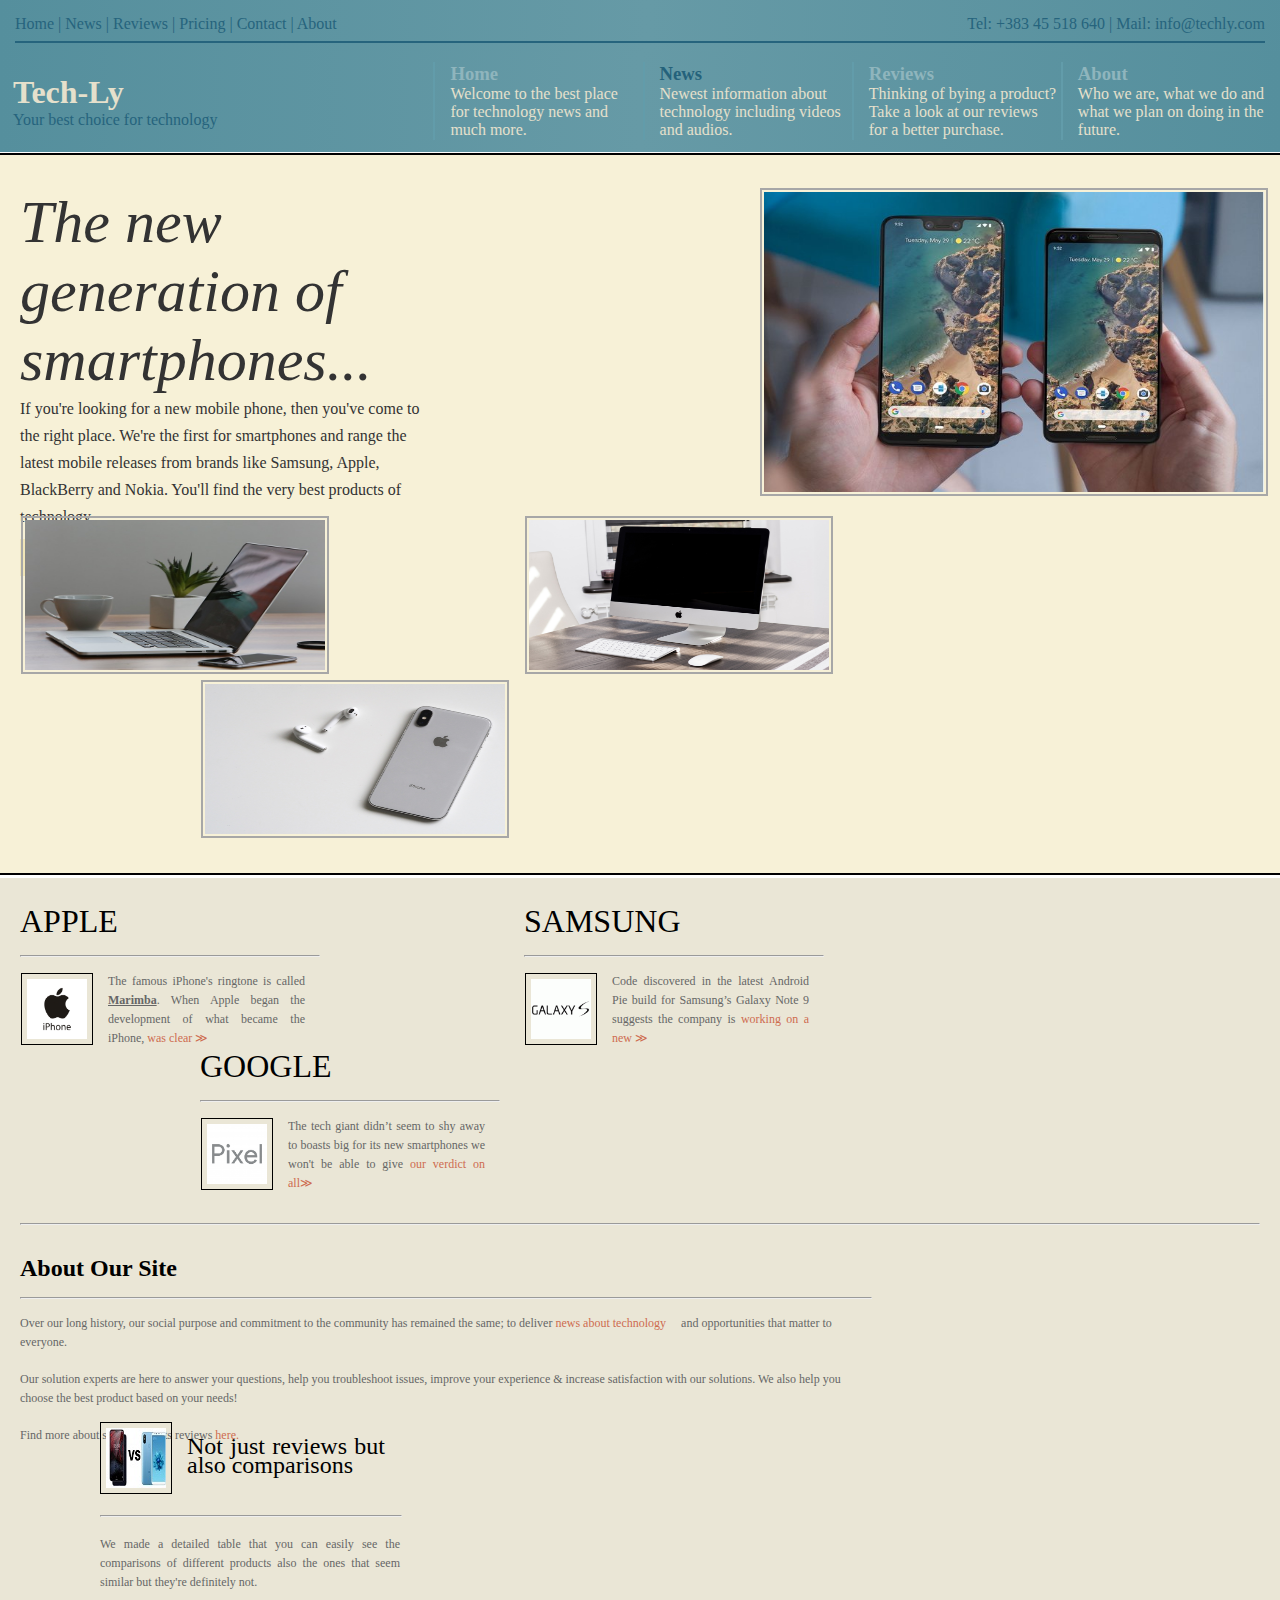
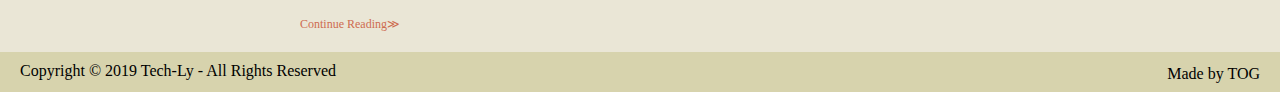
<file: index.html>
<!DOCTYPE html>
<html manifest="manifest.appcache">
    <head>
        <title>Home</title>
        <meta charset="UTF-8">
        <link rel="stylesheet" type="text/css" href="css/style.css">
        <meta name="viewport" content="width=device-width, initial-scale=1">
    </head>
    <body>  
       <header>
            <div class="nav1">
          <a href="index.html">Home</a> |
        <a href="news.html">News</a> |
        <a href="reviews.html">Reviews</a> |
        <a href="pricing.html">Pricing</a> |
        <a href="contact.html">Contact</a> |
        <a href="about.html">About</a>
        <p class="info">Tel: +383 45 518 640 | Mail: info@techly.com</p><hr>
        </div>
      <div class="nav2">
      <table> <tr>
                    
                <td><h1>Tech-Ly</h1>
                <p id="description">Your best choice for technology</p></td>
                        
                    
                    <td class="table"> <h3><a href="index.html">Home</a></h3>
                    <p>Welcome to the best place for technology news and much more.</p></td>
                    

                <td class="table"> <h3><a id="product" href="news.html">News</a></h3>
                    <p>Newest information about technology including videos and audios.</p></td>
                    

                <td class="table"> <h3><a href="reviews.html">Reviews</a></h3>
                    <p>Thinking of bying a product? Take a look at our reviews for a better purchase. </p></td>


                <td class="table"> <h3><a href="about.html">About</a></h3>
                    <p>Who we are, what we do and what we plan on doing in the future.</p></td>
                    </tr>
                  </table>

        </div>
        </header> 
        <section>
            <div class="section1">
    
                
                <div class="section11">

                    <div class="section11a">

                        <p id="title"><em>The new generation of smartphones...</em></p>
                        <p>If you're looking for a new mobile phone, then you've come to the right place.
                        We're the first for smartphones and range the latest mobile releases from brands like Samsung, Apple, BlackBerry and Nokia. You'll find the very best products of technology. </p><br>
                        <a href="reviews.html"><em> Go to reviews &#8811;</em></a>
                    
                    </div>

                    <div class="section11b">
                        <img name="slide" src="images/img1.jpg" width="500" height="300" alt="Foto e teknologjise">
                       
                    </div>
            
                </div>
                <div class="section22">
                    <div class="section22a">
                        <img src="images/imga.jpg" width="300px" height="150px" alt="Foto e nje laptopi">
                    </div>
                    <div class="section22a">
                        <img src="images/imgb.jpg" width="300px" height="150px" alt="Foto e nje apple pc">
                    </div>
                    <div class="section22a">
                         <img src="images/imgc.jpg" width="300px" height="150px" alt="Foto e nje iphone">
                    </div>
        </div>
        </div><br><br><br>
        </section>
         <div class="section33">
                    <div class="section33a">
                        <h1>APPLE</h1>
                        <hr>
                         <figure>
                            <img src="images/apple.png" width="60" height="60"  alt="Iphone news" align="left">
                            <figcaption>The famous iPhone's ringtone is called <u><b>Marimba</b></u>. When Apple began the development of what became the iPhone,  
                            <a href="news.html#iphone" target="_blank"> was clear &#8811;</a></figcaption>
                        </figure>


                    </div>
                    <div class="section33a">
                        <h1>SAMSUNG</h1>
                        <hr>
                         <figure>
                            <img src="images/samsung1.png" width="60" height="60"  alt="Samsung" align="left">
                            <figcaption> Code discovered in the latest Android Pie build for Samsung’s Galaxy Note 9 suggests the company is 
                            <a href="news.html#samsung" target="_blank"> working on a new &#8811;</a></figcaption>
                        </figure>
                    </div>
                    <div class="section33a">
                         <h1>GOOGLE</h1>
                         <hr>
                          <figure>
                            <img src="images/pixel.png" width="60" height="60"  alt="Microsoft" align="left">
                            <figcaption>The tech giant didn’t seem to shy away to boasts big for its new smartphones we won't be able to give
                            <a href="news.html#microsoft" target="_blank">our verdict on all&#8811;</a></figcaption>
                        </figure>
                    </div>

                    <hr style="margin:30px 20px;">	                  
                    <div class="section33b">
                       <h2>About Our Site</h2>
                       <hr style="margin-top: 15px; margin-bottom: 15px;">
                       <p>Over our long history, our social purpose and commitment to the community has remained the same; to deliver <a href="news.html">news about technology</a>and opportunities that matter to everyone.</p><br>
                       <p>Our solution experts are here to answer your questions, help you troubleshoot issues, improve your experience & increase satisfaction with our solutions. We also help you choose the best product based on your needs!</p><br>
                       <p>Find more about some products reviews <a href="reviews.html">here.</a><br></p>
                    </div>


                    <div class="section33c">
                             <figure style="position: relative; bottom: 23px;">
                            <img src="images/compare.jpg" width="60" height="60" alt="Foto" align="left">
                            
                            <figcaption>
                                Not just reviews but also comparisons
                            </figcaption><hr>
                        </figure>
                        <p>We made a detailed table that you can easily see the comparisons of different products also the ones that seem similar but they're definitely not.</p>
                        <a  href="news.html">Continue Reading&#8811;</a>
                </div>
            </div>
            <footer>
                <div class="footerdiv"> 
                	<p>Copyright &copy; 2019 Tech-Ly - All Rights Reserved</p>
                	<p style="float: right;">Made by TOG</p>
                </div>
            </footer>
</body>
<script type="text/javascript">
    var i=0;
    var images =[];
    var time = 1000;

    images[0] = "images/review1.jpg";
    images[1] = "images/review2.jpg";
    images[2] = "images/review3.jpg";
    images[3] = "images/review4.jpg";
    function changeImage() {
        document.slide.src = images[i];

            if(i < images.length - 1){
      // Add 1 to Index
      i++; 
    } else { 
        // Reset Back To O
        i = 0;
    }

    // Run function every x seconds
    setTimeout("changeImage()", time);
}

// Run function when page loads
window.onload=changeImage;
    
</script>
</html>
</file>
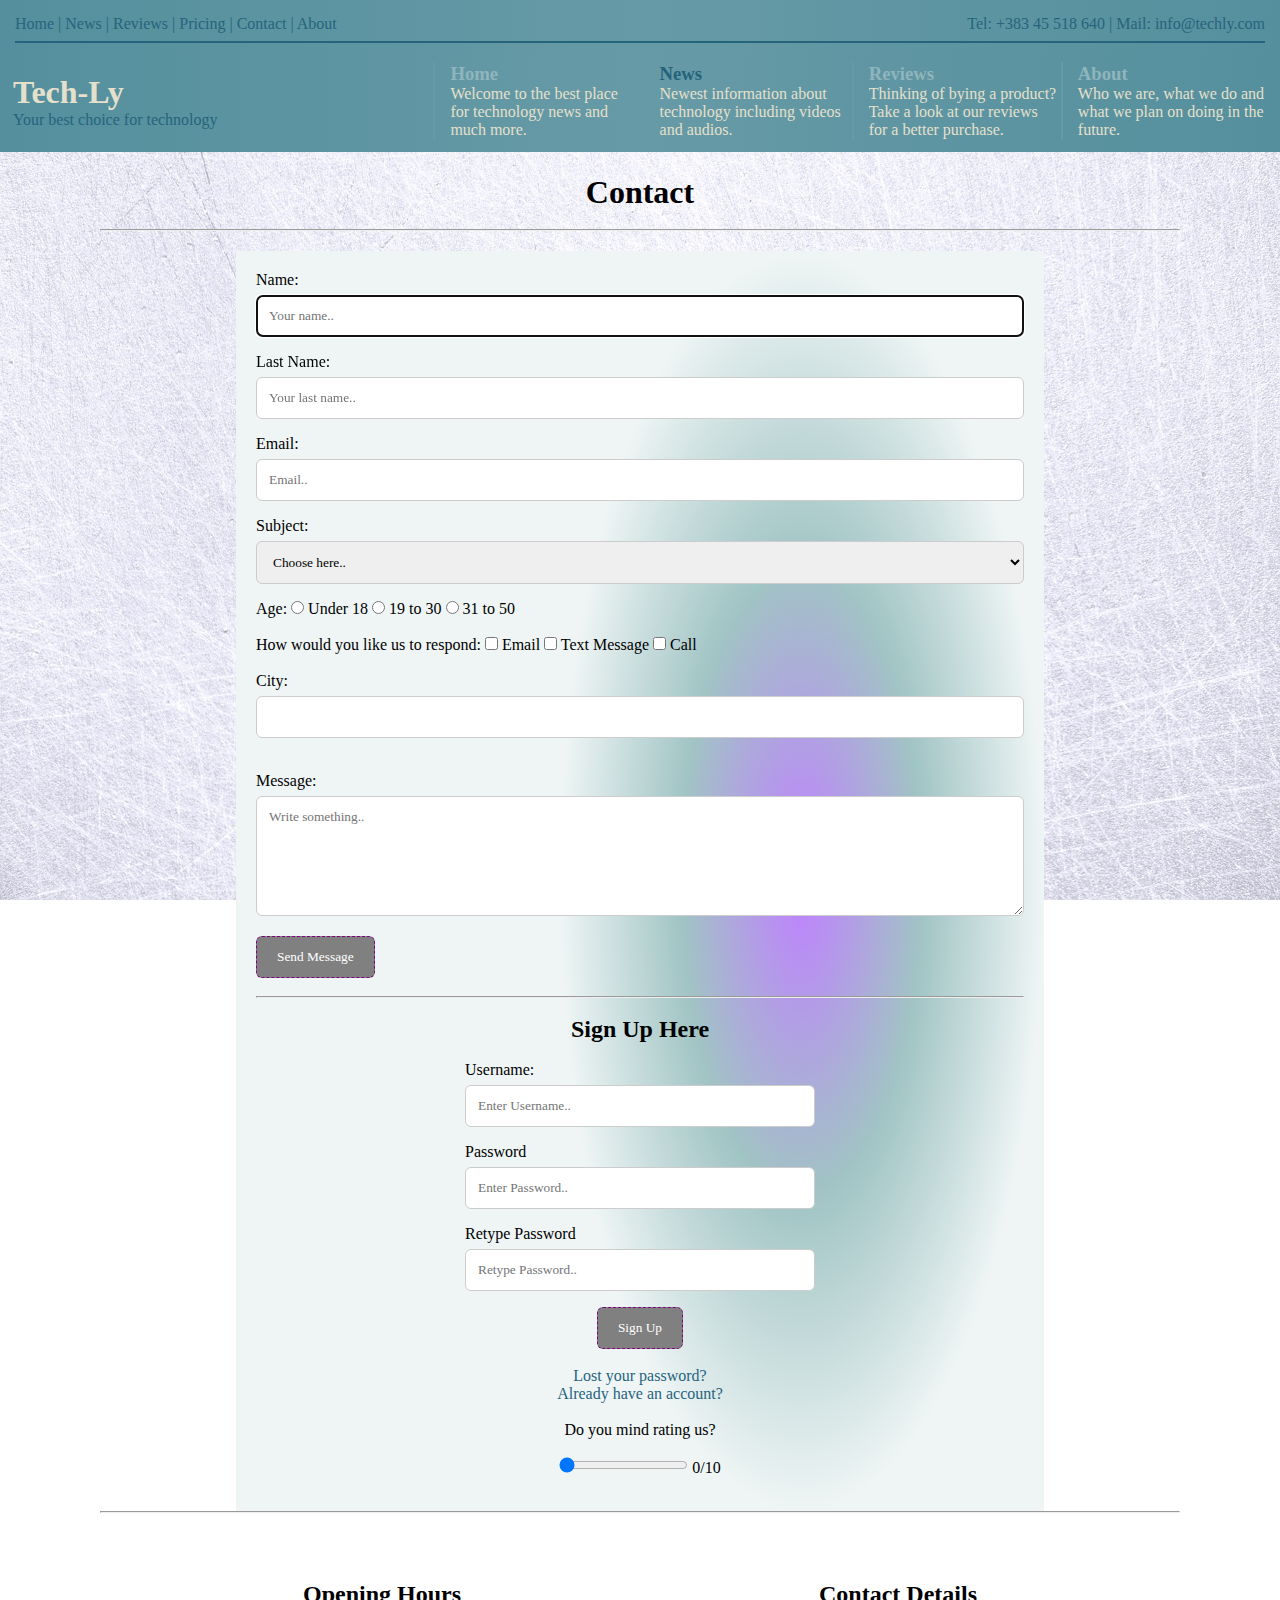
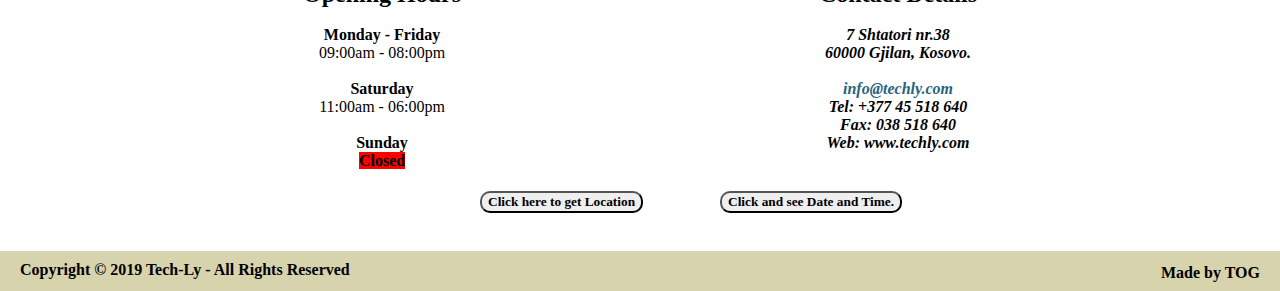
<file: contact.html>
<!DOCTYPE html>
<html manifest="manifest.appcache">
    <head>
        <title>Contact</title>
        <meta charset="UTF-8">
        <link rel="stylesheet" type="text/css" href="css/style.css">
        <meta name="viewport" content="width=device-width, initial-scale=1">
           <style type="text/css">
          body{
            background-image: url(images/tree.png), url(images/background9.jpg);
            background-attachment: fixed;
            background-repeat: no-repeat;
            background-size: 200px 200px, 100% 100%;
            background-position: 570px 300px, 0px 0px;
          } 
          /*Text Shadow: horizontal shadow, vertical shadow dhe blur radius*/
          button{  
            font-weight: bolder;
            border-radius: 10px;
              }
          button:hover{
            text-shadow: 2px 2px 5px #000000;  
          }
        </style>
        <script>
function validateForm() {
  //Validimi i Emrit
  var x = document.forms["contactform"]["firstname"].value;
  if (!x.match(/^[a-zA-Z ]{2,30}$/)) {
    alert("Name must be filled out correctly");
    return false;
  }
  //Validimi i Mbiemrit
  var x = document.forms["contactform"]["lastname"].value;
  if (!x.match(/^[a-zA-Z ]{2,30}$/)) {
    alert("Lastname must be filled out correctly");
    return false;
  }
  //Validimi i Email
    var x = document.forms["contactform"]["email"].value;
    var atpos = x.indexOf("@");
    var dotpos = x.lastIndexOf(".");
    if (atpos<1 || dotpos<atpos+2 || dotpos+2>=x.length) {
    alert("Not a valid e-mail address");
    return false;
  }
  //Validimi i select - opsioneve
       if (document.getElementById("subject").selectedIndex == 0) {
       alert("A subject must be choosen");
       return false;
     }
  //Validimi i Moshes - radio button
    var age = document.getElementsByName('age');
        var ageValue = false;
        for(var i=0; i<age.length;i++){
            if(age[i].checked == true){
                ageValue = true;    
            }
        }
        if(!ageValue){
            alert("Age must be choosen");
            return false;
        }
    //Validimi i pergjigjjes - checkbox
        var answer = document.getElementsByName('answer');
        var ansValue = false;
        for(var i=0; i<answer.length;i++){
            if(answer[i].checked == true){
                ansValue = true;    
            }
        }
        if(!ansValue){
            alert("An answer must be choosen");
            return false;
        }
    //Validimi i mesazhit - textarea
       if (document.getElementById("message").value == "" ) {
       alert("Message must be filled out");
       return false;
        }
          }
    function validateLogin(){
           //Validimi i Passwordit
    var x = document.forms["loginform"]["pass"].value;
    var r =document.forms["loginform"]["repass"].value;
        if(!x.match(/^[a-zA-Z0-9]{8,}$/)){
          alert("Password must be contain at least one number and one uppercase and lowercase letter, and at least 8 or more cahracters");
          return false;
        }
        if(!r.match(/^[a-zA-Z0-9]{8,}$/)){
          alert("Password must be contain at least one number and one uppercase and lowercase letter, and at least 8 or more cahracters");
          return false;
        }
        if (!(x == r)) {
        alert("Passwords are not the same, please try again");
          return false;
    }
    }
</script> 
    </head> 
    <body>  <header>
            <div class="nav1">
          <a href="index.html">Home</a> |
        <a href="news.html">News</a> |
        <a href="reviews.html">Reviews</a> |
        <a href="pricing.html">Pricing</a> |
        <a href="contact.html">Contact</a> |
        <a href="about.html">About</a>
        <p class="info">Tel: +383 45 518 640 | Mail: info@techly.com</p><hr>
        </div>
      <div class="nav2">
      <table> <tr>
                    
                <td><h1>Tech-Ly</h1>
                <p id="description">Your best choice for technology</p></td>
                        
                    
                    <td class="table"> <h3><a href="index.html">Home</a></h3>
                    <p>Welcome to the best place for technology news and much more.</p></td>
                    

                <td class="table"> <h3><a id="product" href="news.html">News</a></h3>
                    <p>Newest information about technology including videos and audios.</p></td>
                    

                <td class="table"> <h3><a href="reviews.html">Reviews</a></h3>
                    <p>Thinking of bying a product? Take a look at our reviews for a better purchase. </p></td>


                <td class="table"> <h3><a href="about.html">About</a></h3>
                    <p>Who we are, what we do and what we plan on doing in the future.</p></td>
                    </tr>
                  </table>

        </div>
        </header> 
        
    <br><br><br><br>
       <h1 id="title1">Contact</h1><br><hr id="hrcontact"> 
<div id="container1" align="center">
    <div class="contact-wrapper">
       <form class="contactform" action="thankyou.html" name="contactform" onsubmit="return validateForm()">
        
           <label>Name:</label>
           <input type="text" name="firstname" placeholder="Your name.." autofocus minlength="3">
           <label>Last Name: </label>
           <input type="text" name="lastname" placeholder="Your last name.." maxlength="20">
          
           <label>Email: </label>
           <input type="email" name="email" placeholder="Email.." multiple autocomplete="off">
           <label>Subject: </label>
           <select id="subject" name="reason" >
            <option value="hidden" selected disabled hidden>Choose here..</option>
              <option value="reason1">I have problems with my phone</option>
              <option value="reason2">I don't know how to use my TV</option>
              <option value="reason3">I can't choose between Samsung and iPhone</option>
              <option value="reason4">I can't find a product</option>
              <option value="reason5">Other</option>
           </select>
           <label>Age: </label>
           <input type="radio" name="age" value="under 18">
           <label>Under 18</label>
           <input type="radio" name="age" value="19 to 30">
           <label>19 to 30</label>
           <input type="radio" name="age" value="31 to 50">
           <label>31 to 50</label> <br><Br>
          <label>How would you like us to respond: </label>
           <input type="checkbox" name="answer" required>
           <label>Email</label>
           <input type="checkbox" name="answer">
           <label>Text Message</label>
           <input type="checkbox" name="answer">
           <label>Call</label><br><br>
           <label>City:</label><br>
           <input list="city" 
    style="width: 100%;
    padding: 12px;
    border: 1px solid #ccc;
    border-radius: 6px;
    box-sizing: border-box;
    margin-top: 6px;
    margin-bottom: 16px;
    resize: vertical;">
        <datalist id="city">
            <option value="Gjilan">
            <option value="Prishtine">
            <option value="Mitrovice">
            <option value="Ferizaj">
            <option value="Gjakove">
            <option value="Prizren">
            <option value="Peje">
        </datalist> <br><br>
           <label>Message: </label>
           <textarea id="message" name="message" placeholder="Write something.. " style="height: 120px;"></textarea>
           <input type="submit" onclick="clickCounter()" value="Send Message" formtarget="_blank">
       </form><br><hr><br>
<div class="loginbox" align="center">
        <h2 style="text-align: center;">Sign Up Here</h2><br>
        <form class="loginform" name="loginform" style="width: 350px" onsubmit="return validateLogin()">
            <p style="text-align: left;">Username:</p>
            <input type="text" name="" placeholder="Enter Username.."><keygen name="key">
            <p style="text-align: left;">Password</p>
            <input type="password" name="pass" placeholder="Enter Password.."><br>
            <p style="text-align: left;">Retype Password</p>
            <input type="password" name="repass" placeholder="Retype Password.."><br>
            <input type="submit" name="" value="Sign Up" formmethod="post"><br><br>
            <a href="pricing.html">Lost your password?</a><br>
            <a href="pricing.html">Already have an account?</a><br><br></form>
            <form onsubmit="return false" oninput="level.value = flevel.valueAsNumber">
  <label for="rate">Do you mind rating us?</label><br><br>  
  <input name="flevel" id="rate" type="range" min="0" max="10" value="0"> 
  <output for="rate" name="level">0</output>/10
</form>
        <div id="result"></div>
    </div>
     </div>
   </div>
       <hr id="hrcontact"><br>
 <div id="container2" align="center">
   <div id="leftdiv">
      <h2>Opening Hours</h2><br>
      <p><b>Monday - Friday </b><br> 09:00am - 08:00pm</p> <br>
      <p><b>Saturday </b><br> 11:00am - 06:00pm </p><br>
      <p><b>Sunday<b><br><mark style="background-color: red">Closed</mark></p>
   </div>
    <div id="rightdiv">
      <h2><b>Contact Details</b></h2><br>
      <address>
      <p>7 Shtatori nr.38 <br> 60000 Gjilan, Kosovo.<br><br><b><a href="mailto:tringasg4@gmail.com">info@techly.com</a></b><br>Tel: +377 45 518 640<br>Fax: 038 518 640<br>Web: <b>www.techly.com</b> </p>
    </address>
    </div><br><br><br><br><br><br><br><br><br><br>
</div>
<span style="position: absolute;  left: 720px; ">
 <button type="button"
onclick="document.getElementById('date_time_button').innerHTML = Date(), localClickCounter()">
Click and see Date and Time.</button>
<p id="date_time_button"></p>
<p id="localResult"></p>
</span>
<span style="position: absolute; left: 480px; ">
  <button onclick="myLocation()">Click here to get Location</button>
  <p id="demo"></p>
</span>
<script type="text/javascript">
var x = document.getElementById("demo");
function myLocation() {
  if (navigator.geolocation) {
    navigator.geolocation.getCurrentPosition(showPosition, showError);
  } else { 
    x.innerHTML = "Geolocation is not supported by this browser.";
  }
}
function showPosition(position) {
  x.innerHTML = "Latitude: " + position.coords.latitude + 
  "<br>Longitude: " + position.coords.longitude;
}
function showError(error) {
  switch(error.code) {
    case error.PERMISSION_DENIED:
      x.innerHTML = "User denied the request for Geolocation."
      break;
    case error.POSITION_UNAVAILABLE:
      x.innerHTML = "Location information is unavailable."
      break;
    case error.TIMEOUT:
      x.innerHTML = "The request to get user location timed out."
      break;
    case error.UNKNOWN_ERROR:
      x.innerHTML = "An unknown error occurred."
      break;
  }
}
function clickCounter() {
  if (typeof(Storage) !== "undefined") {
    if (sessionStorage.clickcount) {
      sessionStorage.clickcount = Number(sessionStorage.clickcount)+1;
    } else {
      sessionStorage.clickcount = 1;
    }
    document.getElementById("result").innerHTML = "You have clicked the button " + sessionStorage.clickcount + " time(s) in this session.";
  } else {
    document.getElementById("result").innerHTML = "Sorry, your browser does not support web storage...";
  }
}
function localClickCounter() {
  if (typeof(Storage) !== "undefined") {
    if (localStorage.clickcount) {
      localStorage.clickcount = Number(localStorage.clickcount)+1;
    } else {
      localStorage.clickcount = 1;
    }
    document.getElementById("localResult").innerHTML = "You have clicked the clockbutton " + localStorage.clickcount + " time(s).";
  } else {
    document.getElementById("localResult").innerHTML = "Sorry, your browser does not support web storage...";
  }
}
</script>
<footer>
                <div class="footerdiv" style="position: absolute; margin-top: 60px; "> 
                  <p>Copyright &copy; 2019 Tech-Ly - All Rights Reserved</p>
                  <p style="float: right;">Made by TOG</p>
                </div>
            </footer>
    </body>
</html>
</file>
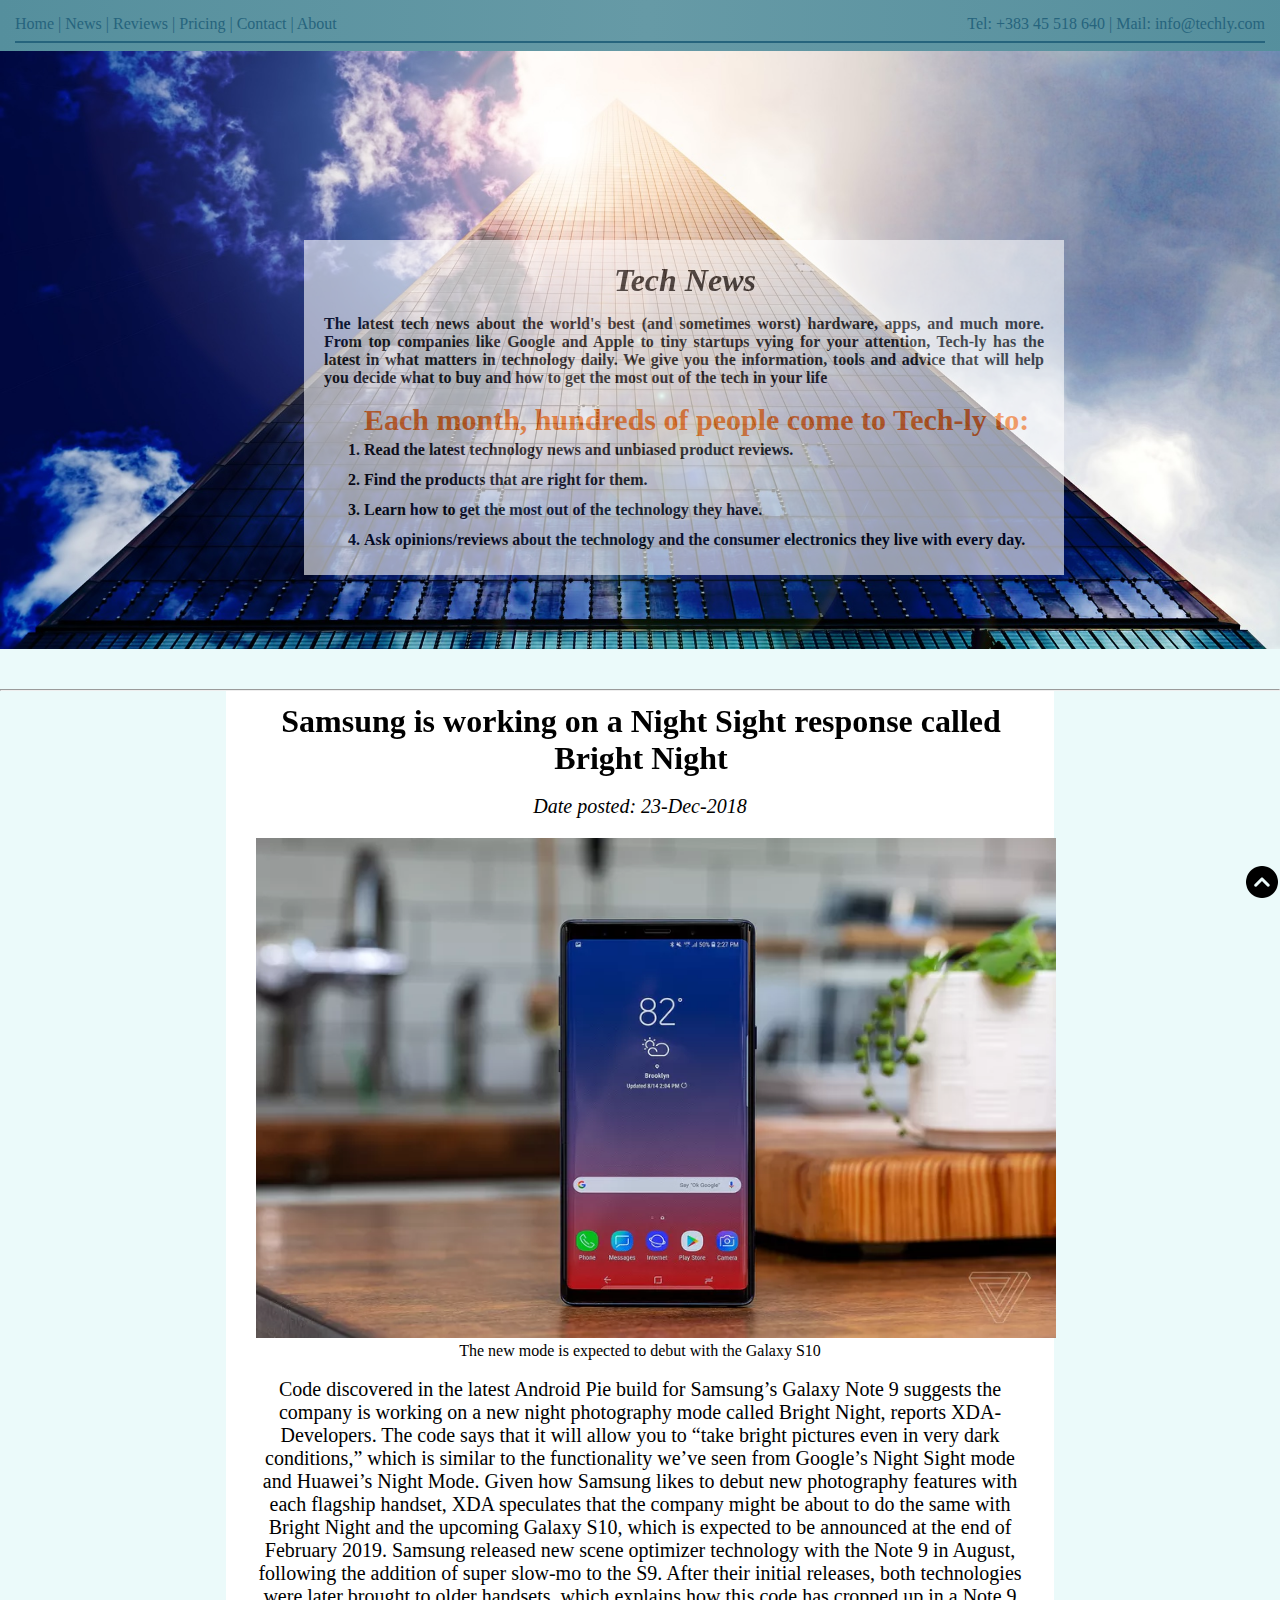
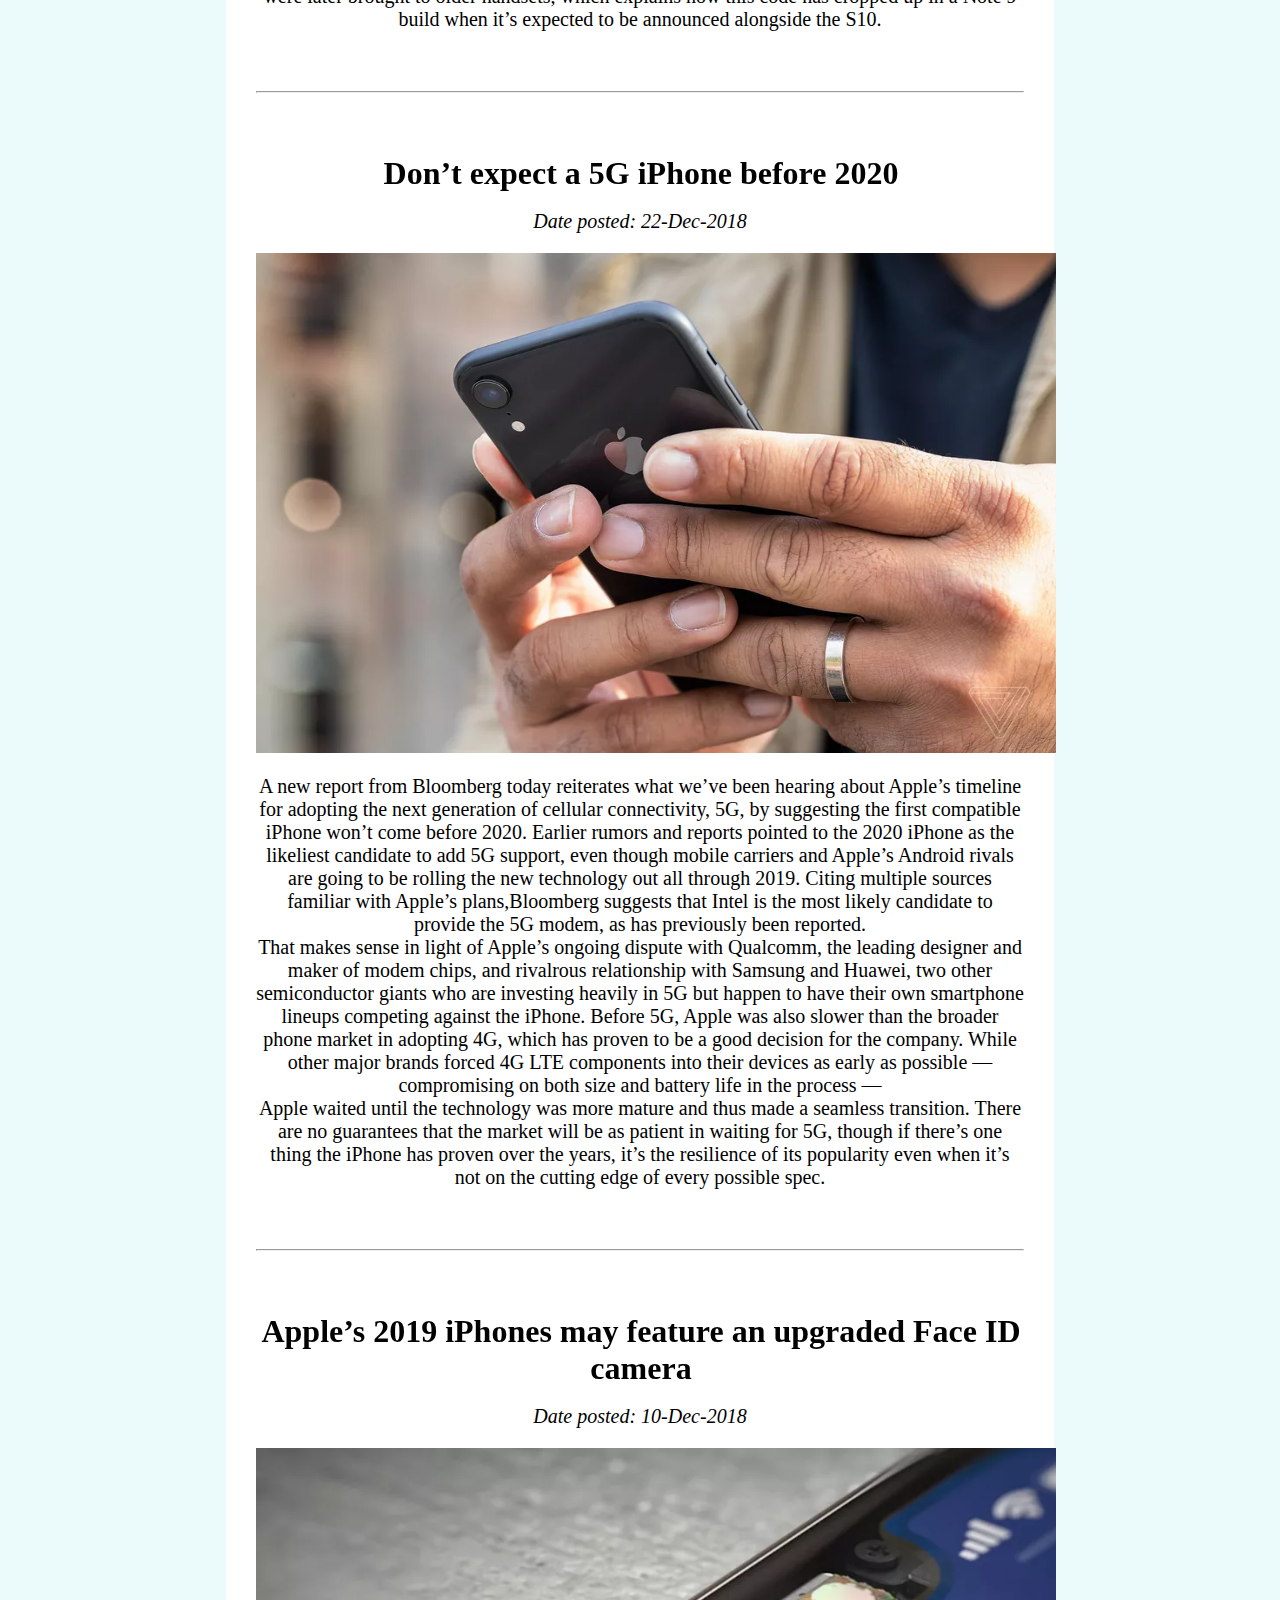
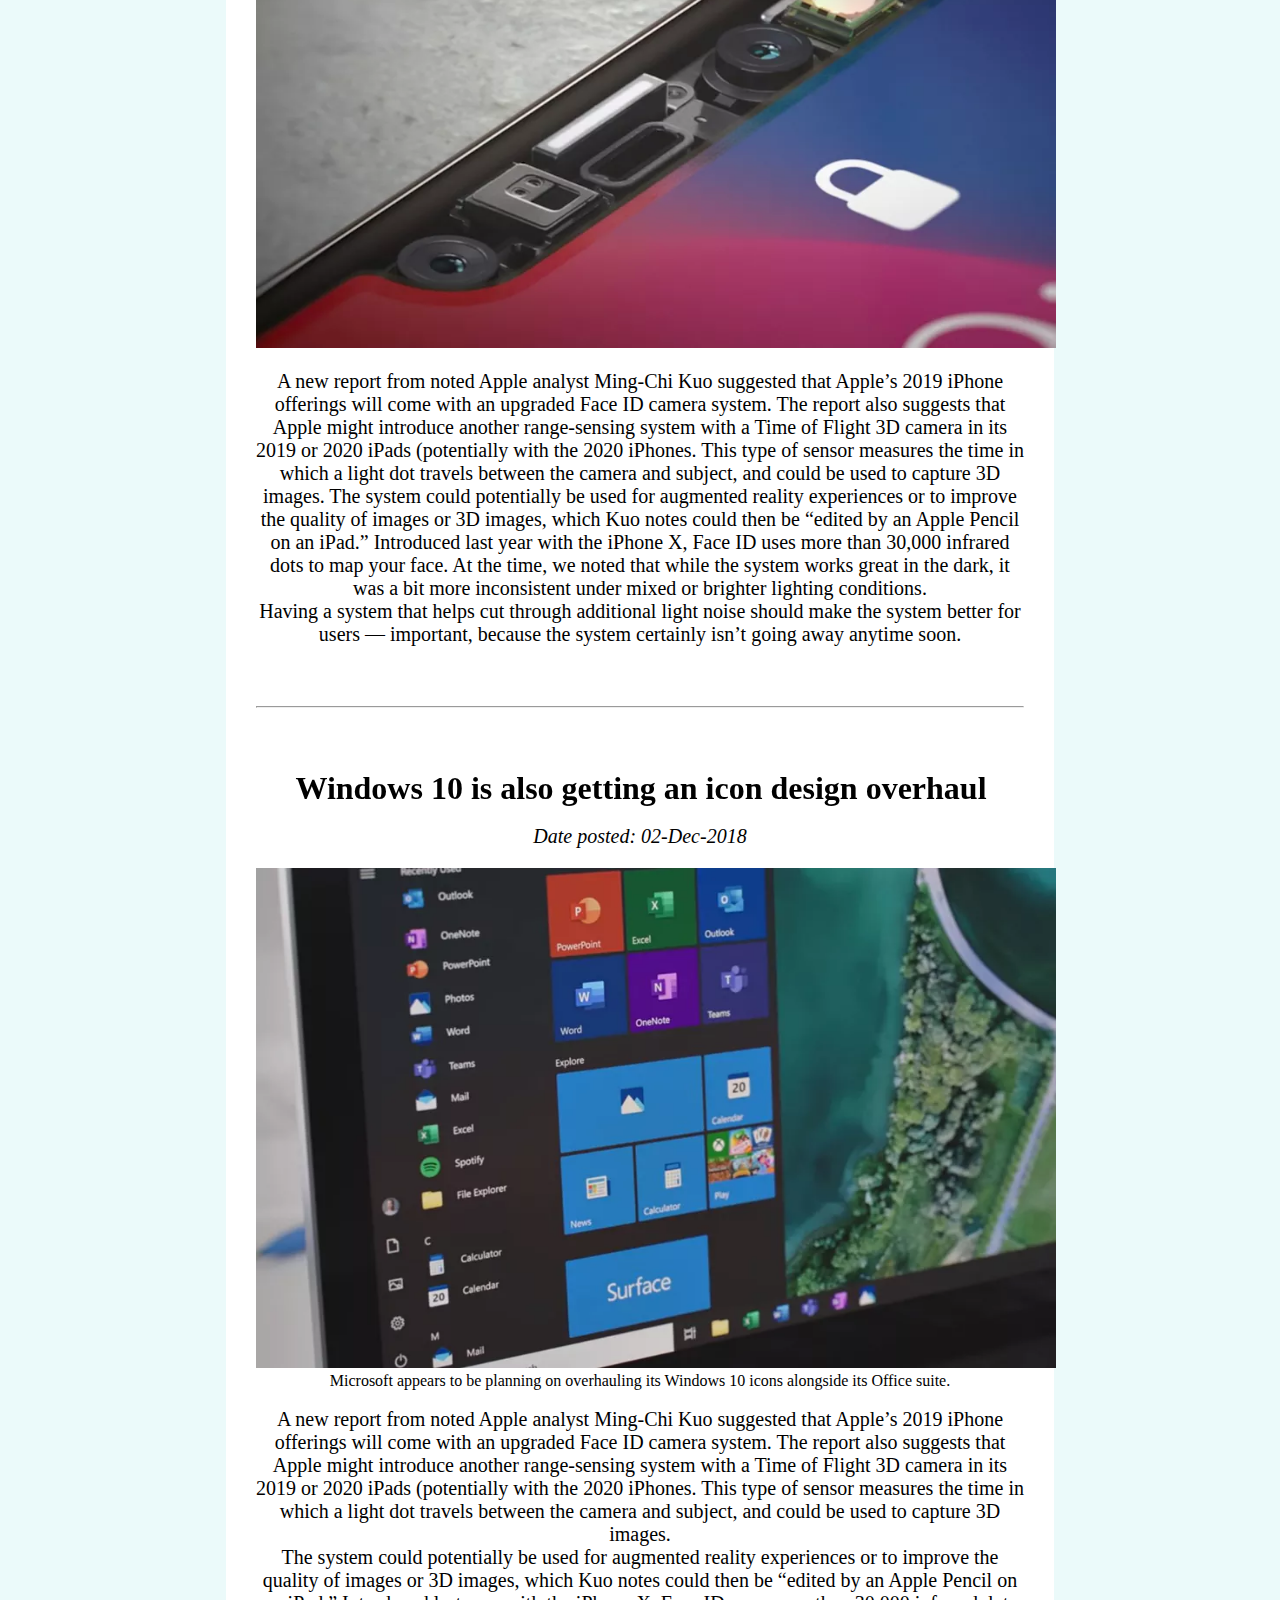
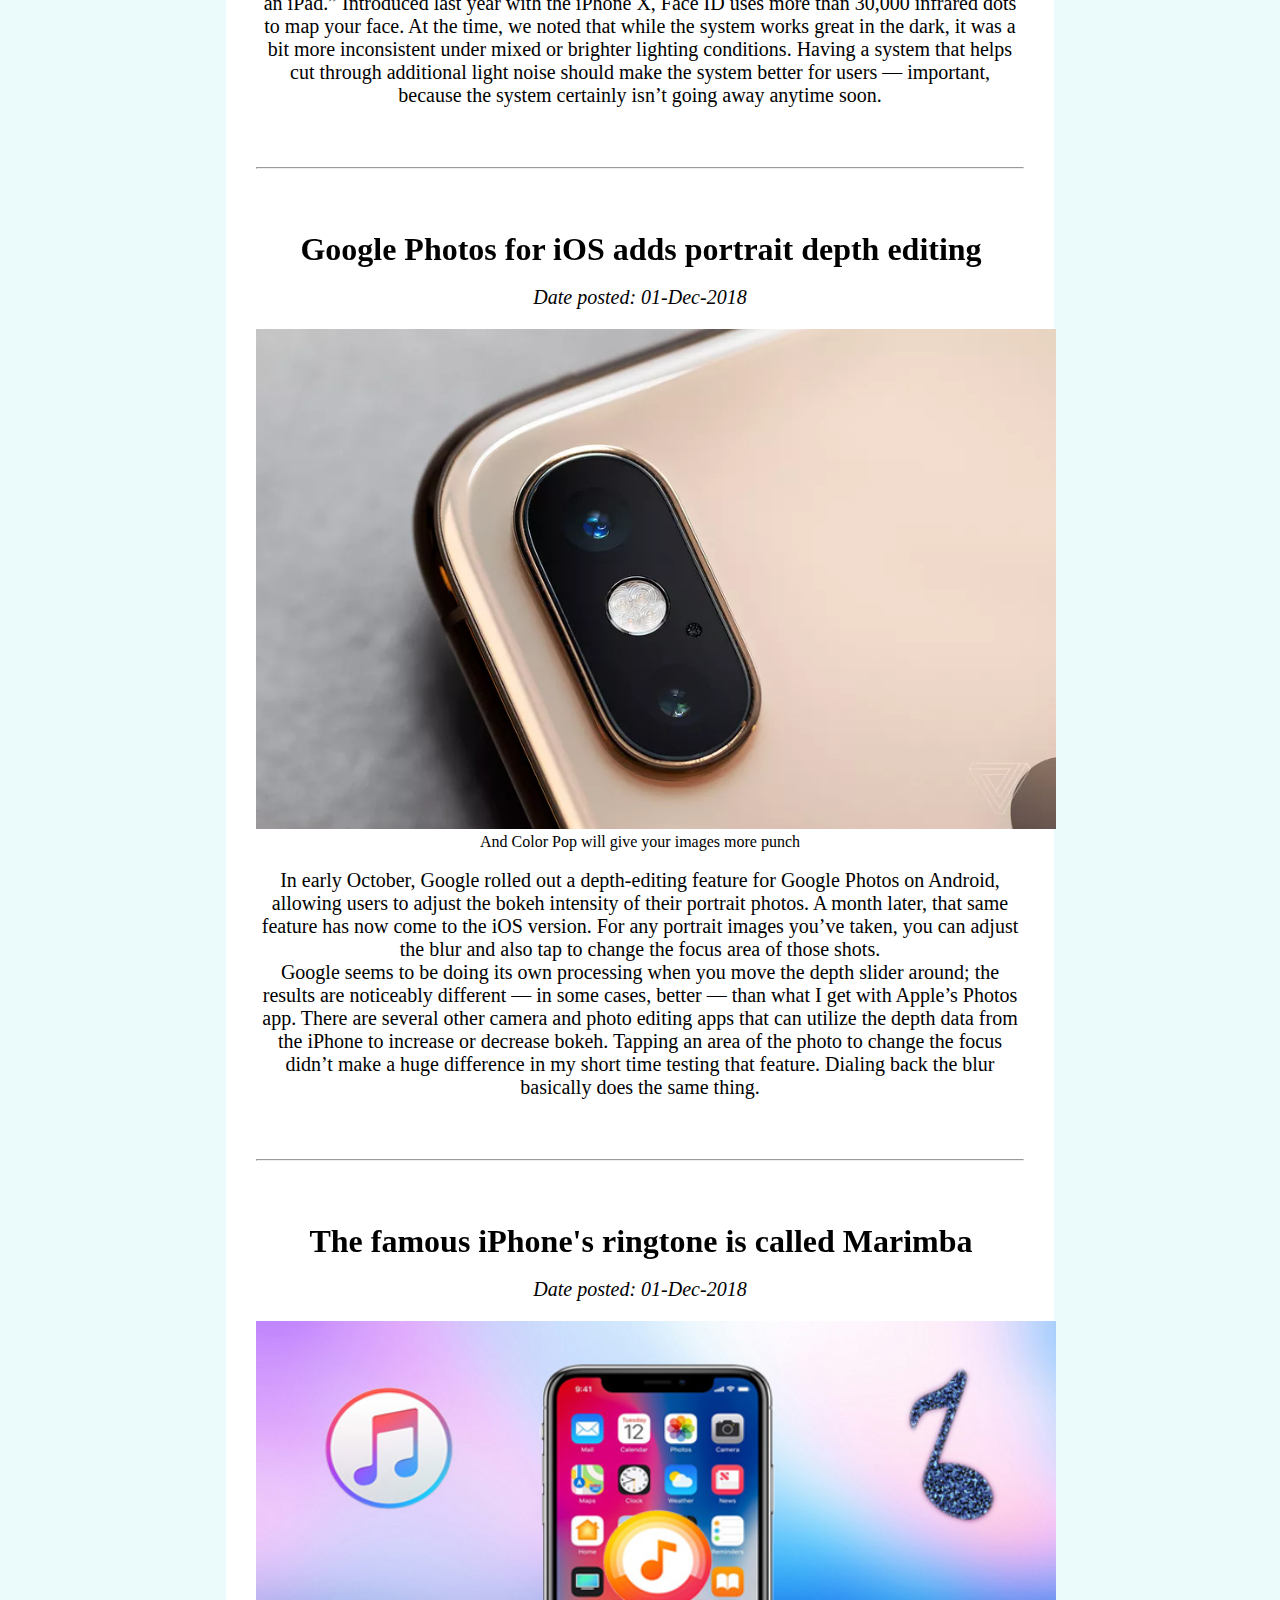
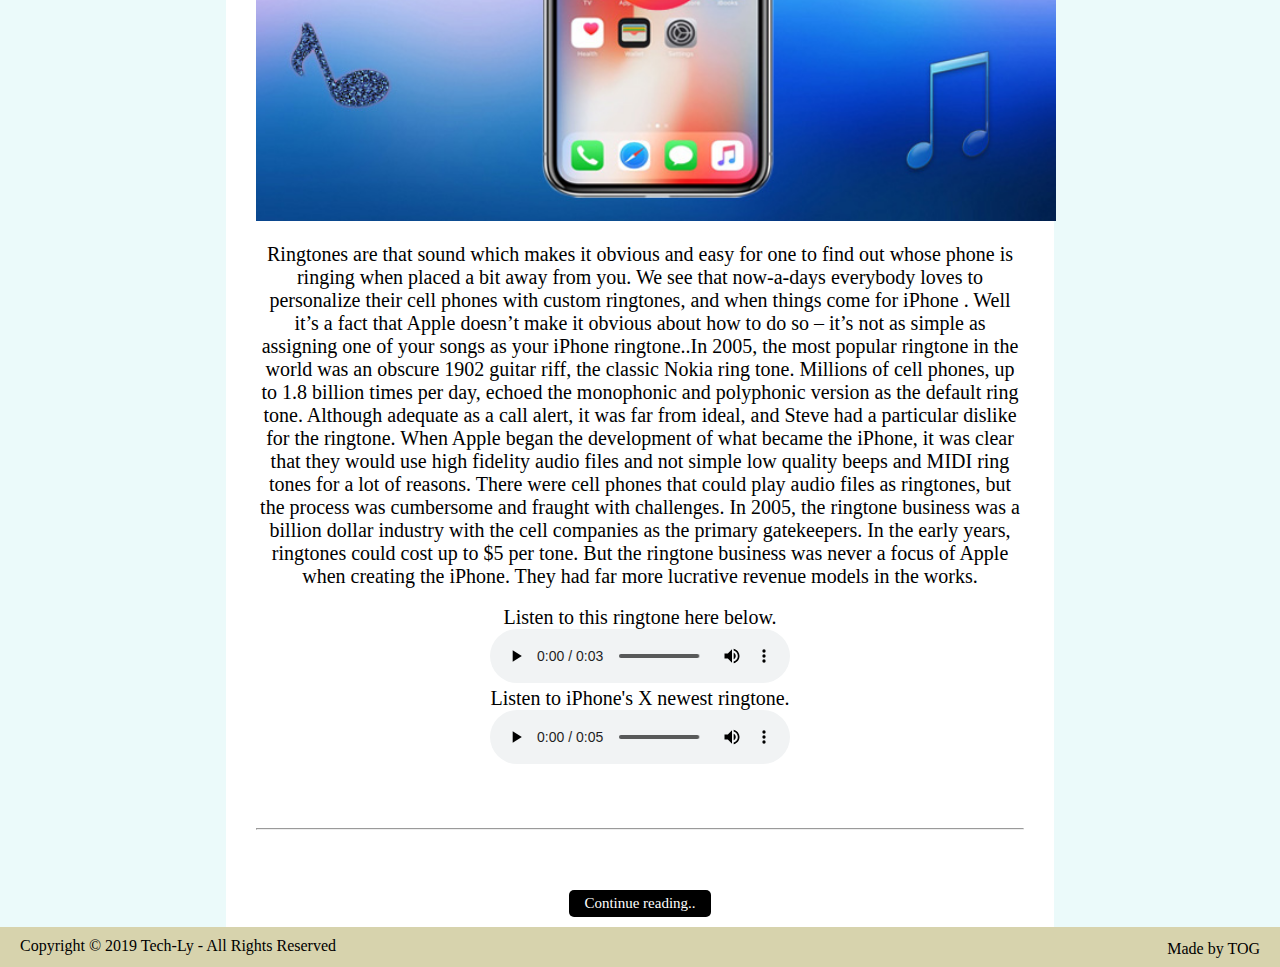
<file: news.html>
<!DOCTYPE html>
<html manifest="manifest.appcache">
    <head>
        <title id="#top">News</title>
        <meta charset="UTF-8">
        <link rel="stylesheet" type="text/css" href="css/style.css">
        <link rel="stylesheet" type="text/css" href="css/style2.css">
        <meta name="viewport" content="width=device-width, initial-scale=1">
        <style type="text/css">
    
input[type=text] {
  width: 100px;
  -moz-box-sizing:border-box;
  -webkit-box-sizing:border-box; 
  -o-box-sizing:border-box; 
  -ms-box-sizing:border-box;
  box-sizing: border-box;
  border: 2px solid #ccc;
  font-size: 16px;
  background-color: white;
  background-image: url('images/searchicon.png');
  background-position: 1px 10px;
  background-repeat: no-repeat;
  padding: 12px 20px 12px 25px;
  -webkit-transition: width 0.5s ease-in-out;
  -moz-transition: width 0.5s ease-in-out;
  -o-transition: width 0.5s ease-in-out;
  -ms-transition: width 0.5s ease-in-out;
  transition: width 0.5s ease-in-out;
}
.search{
    position: absolute;
    bottom: 30px;
    left: 600px;
    width: 300px;
}
input[type=text]:focus {
  width: 100%;
}
/*Metoda translate e 2D Transformimeve*/
.banner{

    -webkit-transform: translate(10px, 10px);
    -moz-transform: translate(10px, 10px);
    -o-transform: translate(10px, 10px);
    -ms-transform: translate(10px, 10px);
    transform: translate(10px, 10px);
}
h1{
    -webkit-transform: translate3d(1px, 2px, 3px);
    -moz-transform: translate3d(1px, 2px, 3px);
    -o-transform: translate3d(1px, 2px, 3px);
    -ms-transform: translate3d(1px, 2px, 3px);
    transform: translate3d(1px, 2px, 3px);
}
/*Ndryshimi i background position me metoden translate te 3D Animacioneve*/
body{
    animation: fade-slide-down 0.6s ease-out forwards;
}
@-webkit-keyframes fade-slide-down {
  0% {
    opacity: 0;
    transform: translateY(-20px);
  }
  100% {
    opacity: 1;
    transform: none;
  }
}
@-moz-keyframes fade-slide-down {
  0% {
    opacity: 0;
    transform: translateY(-20px);
  }
  100% {
    opacity: 1;
    transform: none;
  }
}
@-o-keyframes@keyframes fade-slide-down {
  0% {
    opacity: 0;
    transform: translateY(-20px);
  }
  100% {
    opacity: 1;
    transform: none;
  }
}

}
@keyframes fade-slide-down {
  0% {
    -webkit-opacity:0;
    -moz-opacity:0;
    -o-opacity:0;
    -ms-opacity:0;
    opacity: 0;
    transform: translateY(-20px);
  }
  100% {
    opacity: 1;
    transform: none;
  }
}


        </style>
<script type="text/javascript">
var now = new Date();
var min = now.getMinutes();

//Nese minutat jane numer çift atehere background ka ngjyre light pink
if (min%2==0){
document.write ('<body style="background-color: #ffe6ff">');
}
//Nese minutat jane numer tek atehere background eshte light blue
if (min%2==1){
document.write ('<body style="background-color: #ebfafa">');
}
</script>
    </head>
    <body>  
        <header>
              <div class="nav1">
          <a href="index.html">Home</a> |
        <a href="news.html">News</a> |
        <a href="reviews.html">Reviews</a> |
        <a href="pricing.html">Pricing</a> |
        <a href="contact.html">Contact</a> |
        <a href="about.html">About</a>
        <p class="info">Tel: +383 45 518 640 | Mail: info@techly.com</p><hr>
        </div>
      
        </header>
        <div class="banner">
            <h1>Tech News</h1><br>
               <p> The latest tech news about the world's best (and sometimes worst) hardware, apps, and much more. From top companies like Google and Apple to tiny startups vying for your attention, Tech-ly has the latest in what matters in technology daily. We give you the information, tools and advice that will help you decide what to buy and how to get the most out of the tech in your life</p><br>
            <ol>
                <h3 style="color: #FF7112; font-size: 30px;"><b>Each month, hundreds of people come to Tech-ly to: </b></h3>
            <li>Read the latest technology news and unbiased product reviews.</li>
            <li>Find the products that are right for them.</li>
            <li>Learn how to get the most out of the technology they have.</li>
            <li>Ask opinions/reviews about the technology and the consumer electronics they live with every day.</li>
                </ol></div><br><BR>

</div>
 <img  src="images/background.jpg" width="100%" height="100%"><br><br><br><hr id="samsung">
<div class="newsbelow">
    <h1 >Samsung is working on a Night Sight response called Bright Night</h1>
    <p id="date"><time><i>Date posted: 23-Dec-2018</time></i></p>
    <img src="images/news.jpg">
    <figcaption>The new mode is expected to debut with the Galaxy S10 </figcaption><br>

    <p>Code discovered in the latest Android Pie build for Samsung’s Galaxy Note 9 suggests the company is working on a new night photography mode called Bright Night, reports XDA-Developers. The code says that it will allow you to “take bright pictures even in very dark conditions,” which is similar to the functionality we’ve seen from Google’s Night Sight mode and Huawei’s Night Mode.

Given how Samsung likes to debut new photography features with each flagship handset, XDA speculates that the company might be about to do the same with Bright Night and the upcoming Galaxy S10, which is expected to be announced at the end of February 2019. Samsung released new scene optimizer technology with the Note 9 in August, following the addition of super slow-mo to the S9. After their initial releases, both technologies were later brought to older handsets, which explains how this code has cropped up in a Note 9 build when it’s expected to be announced alongside the S10.</p><hr id=iphone>
<h1 >Don’t expect a 5G iPhone before 2020</h1>
<p id="date"><time><i>Date posted: 22-Dec-2018</i></time></p>
<img src="images/news1.jpg">
<br><br>
<p>A new report from Bloomberg today reiterates what we’ve been hearing about Apple’s timeline for adopting the next generation of cellular connectivity, 5G, by suggesting the first compatible iPhone won’t come before 2020. Earlier rumors and reports pointed to the 2020 iPhone as the likeliest candidate to add 5G support, even though mobile carriers and Apple’s Android rivals are going to be rolling the new technology out all through 2019.
Citing multiple sources familiar with Apple’s plans,Bloomberg suggests that Intel is the most likely candidate to provide the 5G modem, as has previously been reported.<Br>That makes sense in light of Apple’s ongoing dispute with Qualcomm, the leading designer and maker of modem chips, and rivalrous relationship with Samsung and Huawei, two other semiconductor giants who are investing heavily in 5G but happen to have their own smartphone lineups competing against the iPhone.
Before 5G, Apple was also slower than the broader phone market in adopting 4G, which has proven to be a good decision for the company. While other major brands forced 4G LTE components into their devices as early as possible — compromising on both size and battery life in the process — <br>Apple waited until the technology was more mature and thus made a seamless transition. There are no guarantees that the market will be as patient in waiting for 5G, though if there’s one thing the iPhone has proven over the years, it’s the resilience of its popularity even when it’s not on the cutting edge of every possible spec.</p><hr>
<h1>Apple’s 2019 iPhones may feature an upgraded Face ID camera</h1>
<p id="date"><time><i>Date posted: 10-Dec-2018</i></time></p>
<img src="images/news2.jpg"><br><br>
<p>A new report from noted Apple analyst Ming-Chi Kuo suggested that Apple’s 2019 iPhone offerings will come with an upgraded Face ID camera system. The report also suggests that Apple might introduce another range-sensing system with a Time of Flight 3D camera in its 2019 or 2020 iPads (potentially with the 2020 iPhones. This type of sensor measures the time in which a light dot travels between the camera and subject, and could be used to capture 3D images. The system could potentially be used for augmented reality experiences or to improve the quality of images or 3D images, which Kuo notes could then be “edited by an Apple Pencil on an iPad.” Introduced last year with the iPhone X, Face ID uses more than 30,000 infrared dots to map your face. At the time, we noted that while the system works great in the dark, it was a bit more inconsistent under mixed or brighter lighting conditions.<br> Having a system that helps cut through additional light noise should make the system better for users — important, because the system certainly isn’t going away anytime soon.</p><hr id="microsoft">
<h1 >Windows 10 is also getting an icon design overhaul</h1>
<p id="date"><time><i>Date posted: 02-Dec-2018</i></time></p>
<img src="images/news3.jpg">
<figcaption>Microsoft appears to be planning on overhauling its Windows 10 icons alongside its Office suite.</figcaption><br>
<p>A new report from noted Apple analyst Ming-Chi Kuo suggested that Apple’s 2019 iPhone offerings will come with an upgraded Face ID camera system. The report also suggests that Apple might introduce another range-sensing system with a Time of Flight 3D camera in its 2019 or 2020 iPads (potentially with the 2020 iPhones. This type of sensor measures the time in which a light dot travels between the camera and subject, and could be used to capture 3D images.<br> The system could potentially be used for augmented reality experiences or to improve the quality of images or 3D images, which Kuo notes could then be “edited by an Apple Pencil on an iPad.” Introduced last year with the iPhone X, Face ID uses more than 30,000 infrared dots to map your face. At the time, we noted that while the system works great in the dark, it was a bit more inconsistent under mixed or brighter lighting conditions. Having a system that helps cut through additional light noise should make the system better for users — important, because the system certainly isn’t going away anytime soon.</p><hr>
<h1>Google Photos for iOS adds portrait depth editing</h1>
<p id="date"><time><i>Date posted: 01-Dec-2018</i></time></p>
<img src="images/news4.jpg">
<figcaption>And Color Pop will give your images more punch</figcaption><br>
<p>In early October, Google rolled out a depth-editing feature for Google Photos on Android, allowing users to adjust the bokeh intensity of their portrait photos. A month later, that same feature has now come to the iOS version. For any portrait images you’ve taken, you can adjust the blur and also tap to change the focus area of those shots.<br>Google seems to be doing its own processing when you move the depth slider around; the results are noticeably different — in some cases, better — than what I get with Apple’s Photos app. There are several other camera and photo editing apps that can utilize the depth data from the iPhone to increase or decrease bokeh. Tapping an area of the photo to change the focus didn’t make a huge difference in my short time testing that feature. Dialing back the blur basically does the same thing.</p><hr>
<h1>The famous iPhone's ringtone is called Marimba</h1>
<p id="date"><time><i>Date posted: 01-Dec-2018</i></time></p>
<img src="images/news7.jpg">
<br><br>
<p>Ringtones are that sound which makes it obvious and easy for one  to find out whose phone is ringing when placed a bit away from you. We see that now-a-days everybody loves to personalize their cell phones with custom ringtones, and when things come for iPhone . Well it’s  a fact that Apple  doesn’t make it obvious about  how to do so – it’s not as simple as assigning one of your songs as your iPhone ringtone..In 2005, the most popular ringtone in the world was an obscure 1902 guitar riff, the classic Nokia ring tone. Millions of cell phones, up to 1.8 billion times per day, echoed the monophonic and polyphonic version as the default ring tone. Although adequate as a call alert, it was far from ideal, and Steve had a particular dislike for the ringtone. When Apple began the development of what became the iPhone, it was clear that they would use high fidelity audio files and not simple low quality beeps and MIDI ring tones for a lot of reasons. There were cell phones that could play audio files as ringtones, but the process was cumbersome and fraught with challenges. In 2005, the ringtone business was a billion dollar industry with the cell companies as the primary gatekeepers. In the early years, ringtones could cost up to $5 per tone. But the ringtone business was never a focus of Apple when creating the iPhone. They had far more lucrative revenue models in the works.</p><br>
<p>Listen to this ringtone here below.</p>
<audio controls>
  <source src="videos/audio.mp3" type="audio/mpeg">
Your browser does not support the audio element.
</audio>
<p>Listen to iPhone's X newest ringtone.</p>
<audio controls>
  <source src="videos/audio1.mp3" type="audio/mpeg">
Your browser does not support the audio element.
</audio>
<hr>
  <form method="get" action="news2.html#continue">
    <button type="submit" id="continuebutton">Continue reading..</button>
</form>
  </div>
    <div class="middle" align="right" >
 <a href="#top">
  <img src="images/top.png" alt="top" title="Go to the top"></a>
</div>
<footer>
                <div class="footerdiv"> 
                    <p>Copyright &copy; 2019 Tech-Ly - All Rights Reserved</p>
                    <p style="float: right;">Made by TOG</p>
                </div>
            </footer>

</body>

</html>
</file>
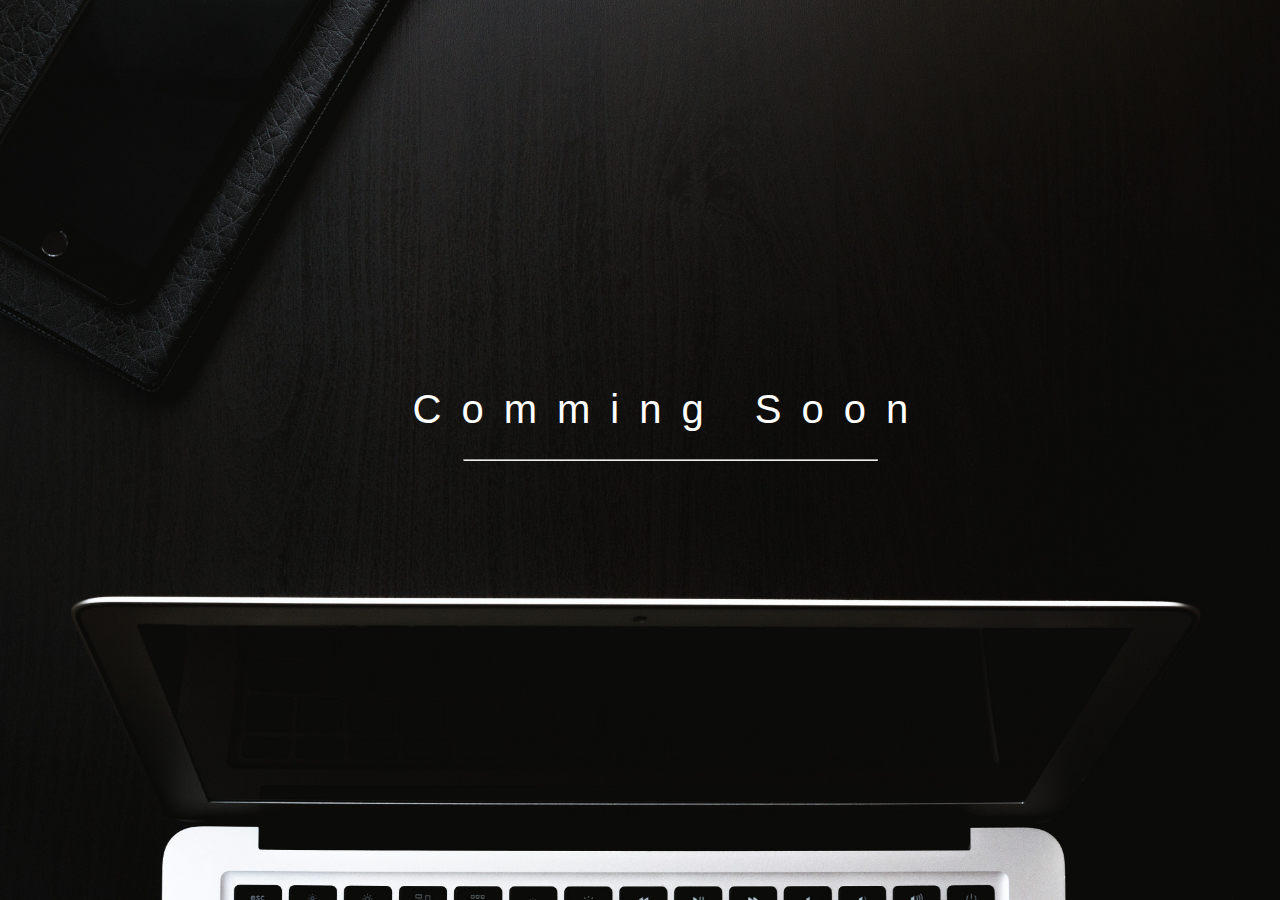
<file: pricing.html>
<!DOCTYPE html>
<html manifest="manifest.appcache">
<head>
	<title>Comming Soon</title>
	<link rel="stylesheet" type="text/css" href="css/pricingstyle.css">
	<script src="js/commingsoon_countdown.js"></script>
</head>
<body>
	<div class="background-image">
		<div class="middle">
			<h1>Comming Soon</h1>
			<hr>
			<p id="countdown" style="font-size: 30px;"></p>
		</div>
	</div>
</body>
</html>
</file>
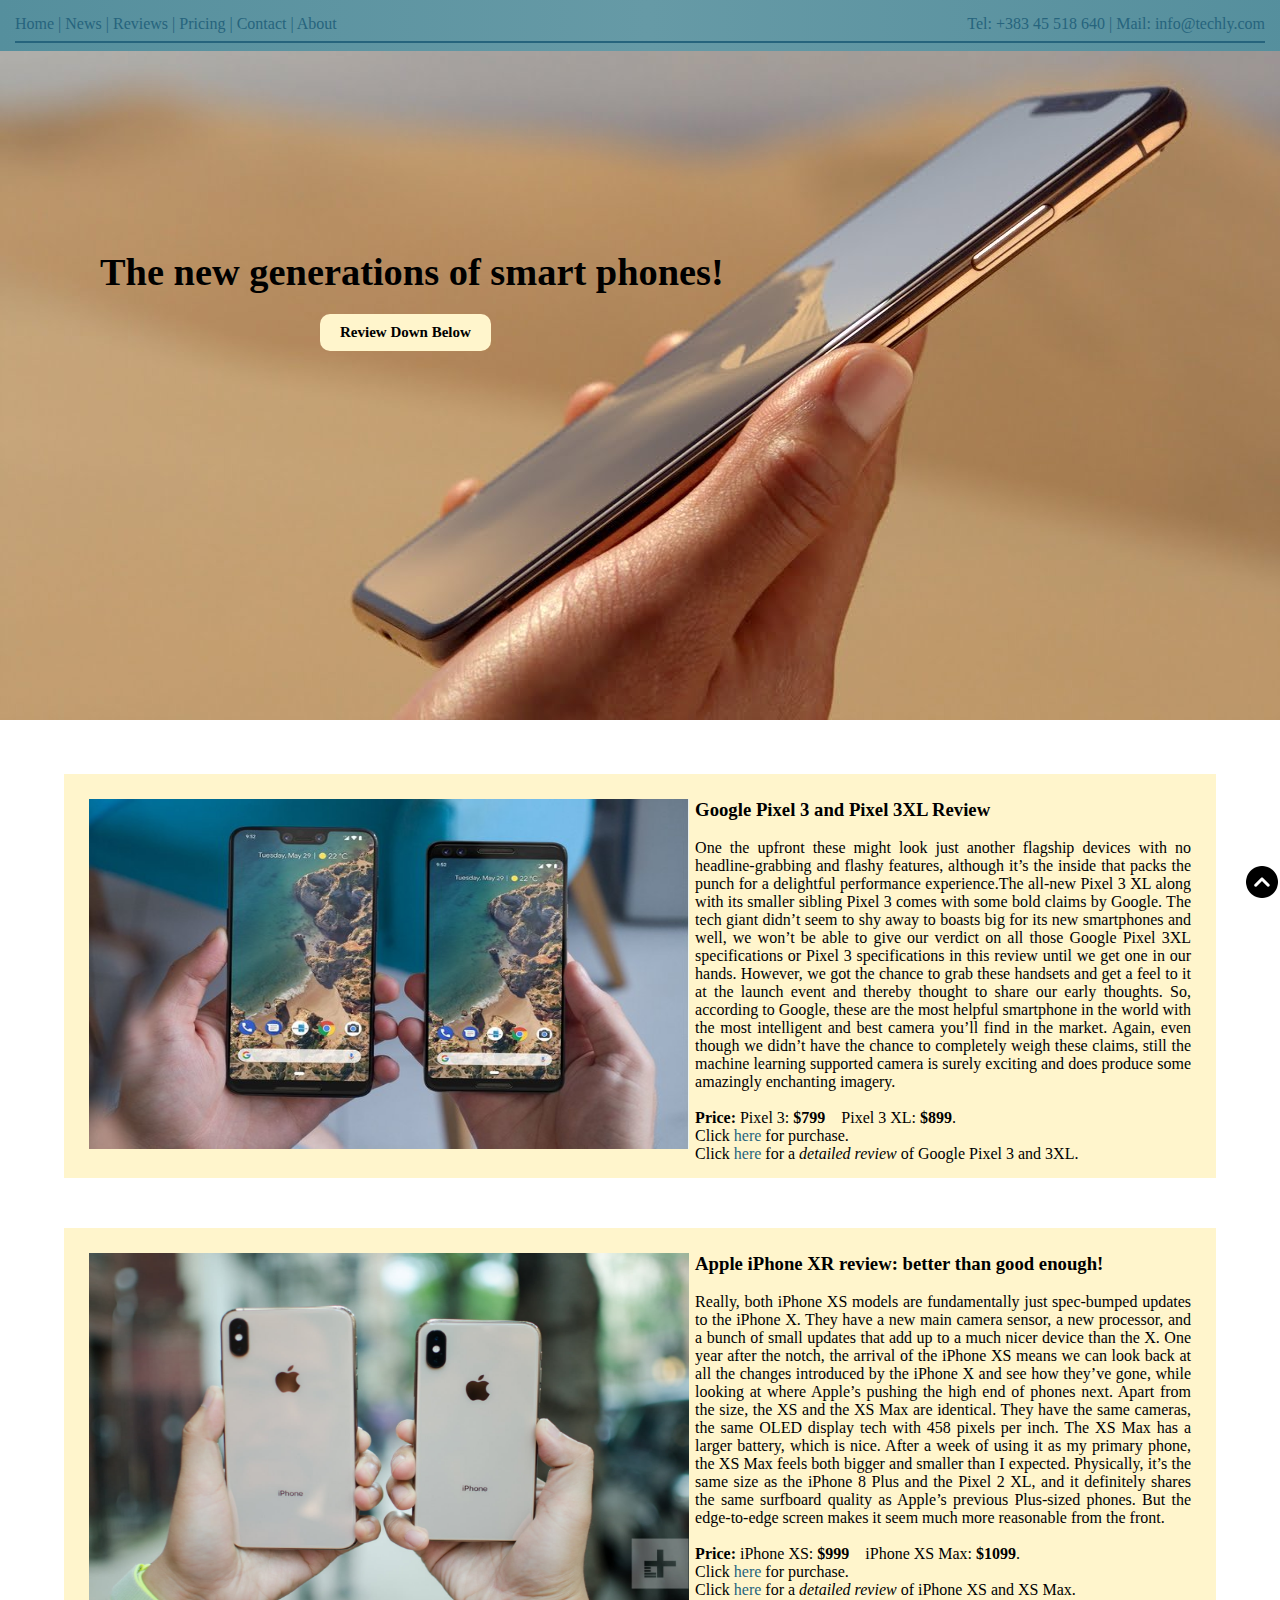
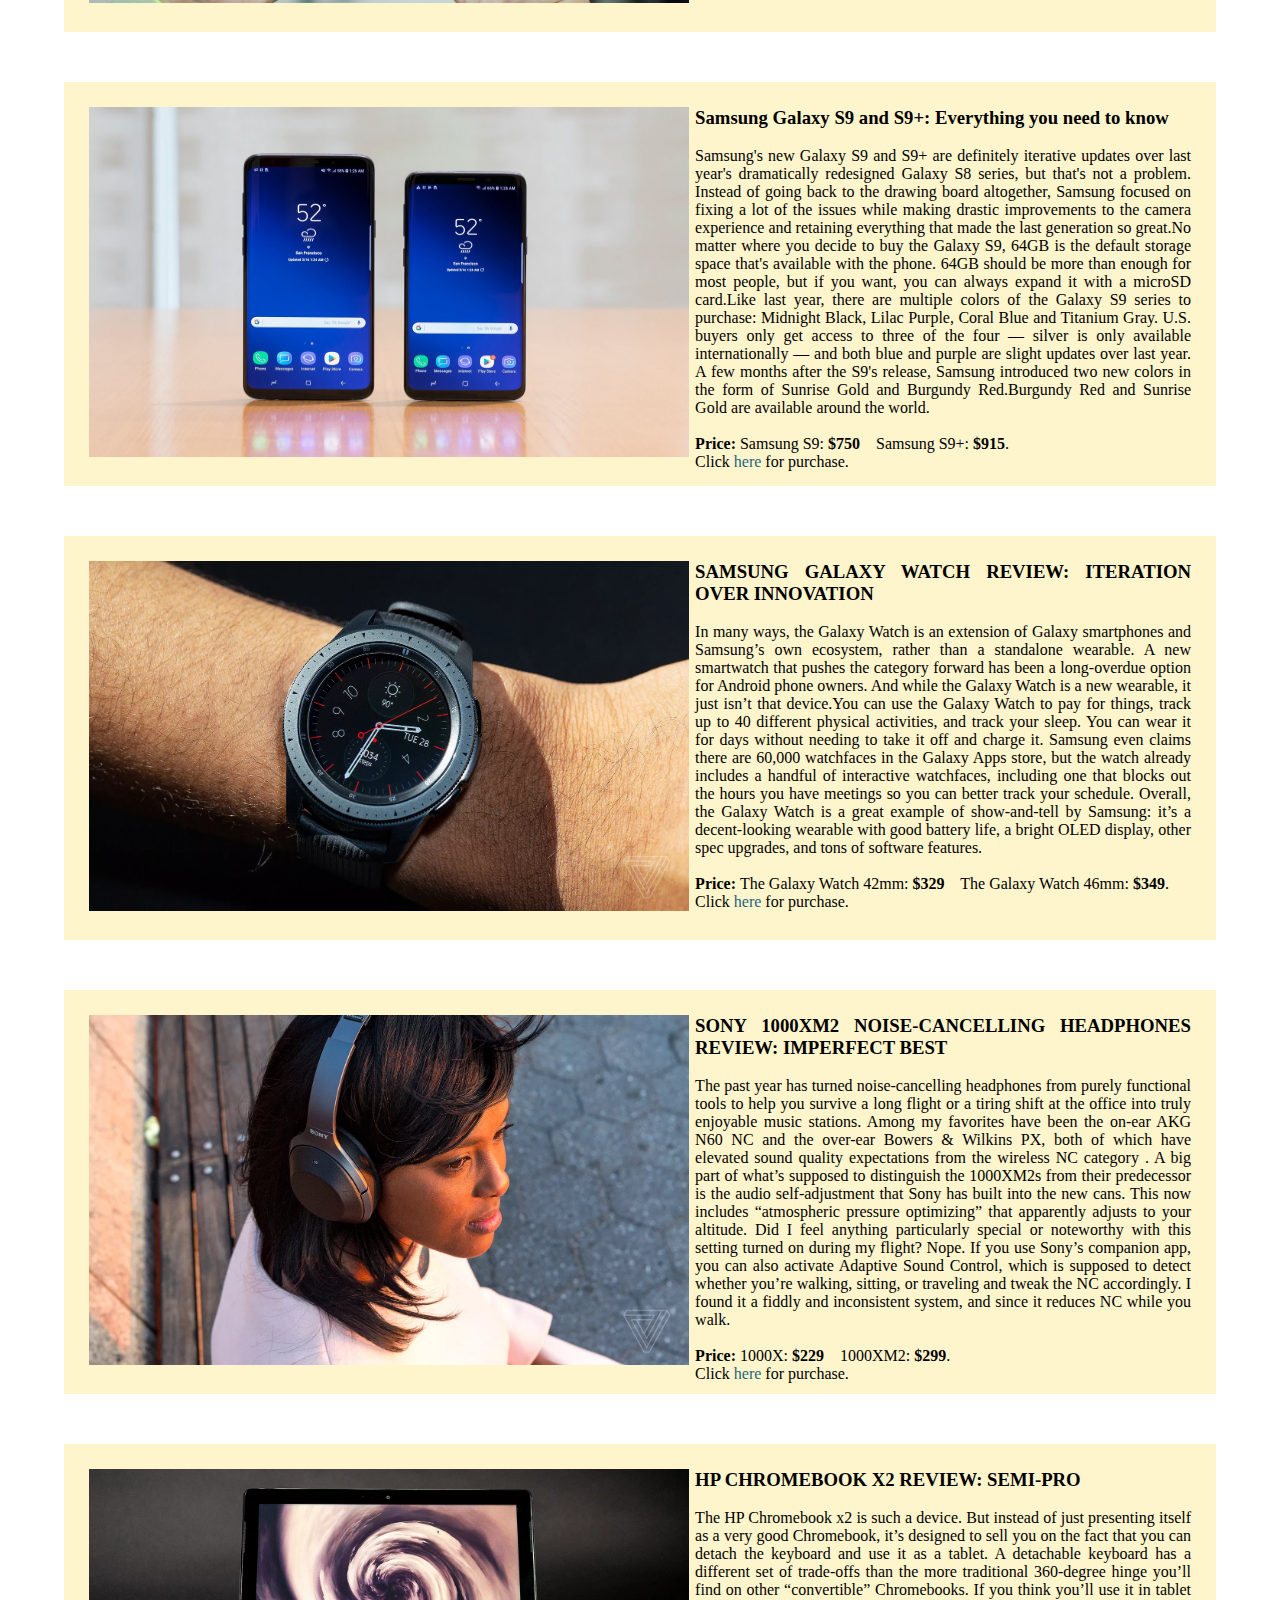
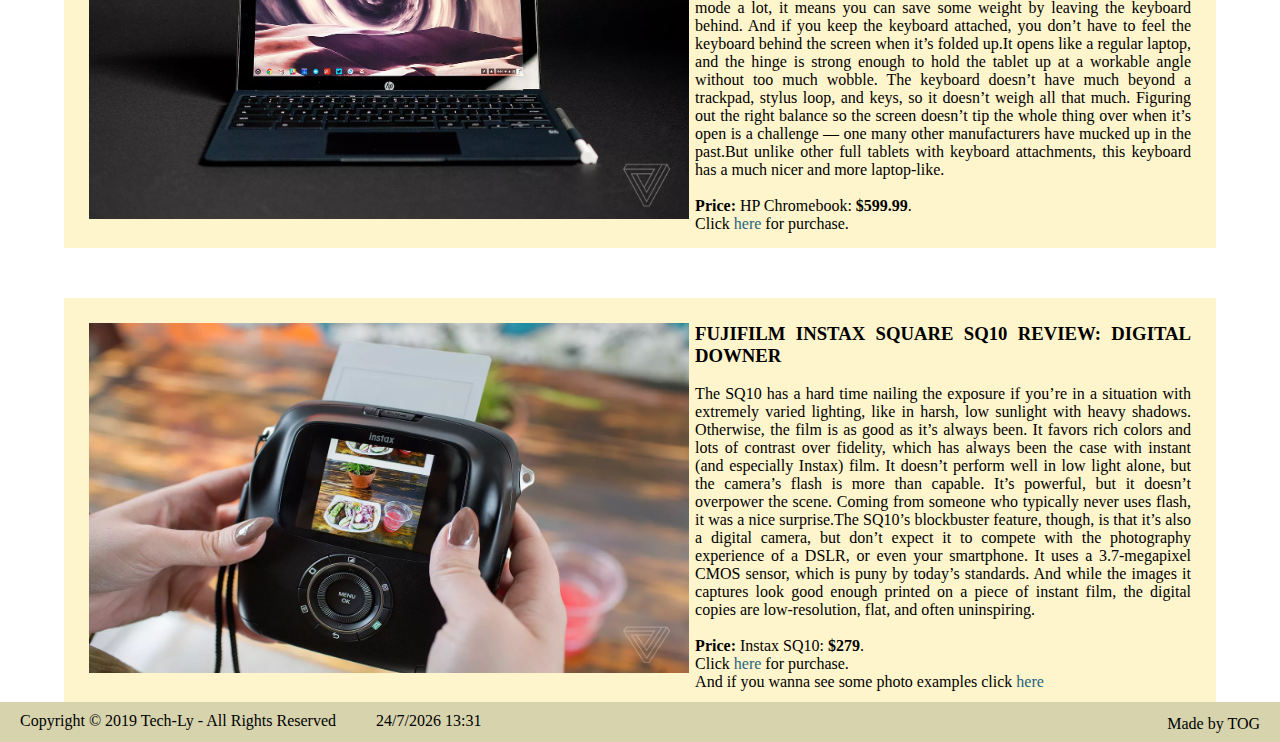
<file: reviews.html>
<!DOCTYPE html>
<html  manifest="manifest.appcache">
    <head>
        <title id="#top">Reviews</title>
        <meta charset="UTF-8">
        <link rel="stylesheet" type="text/css" href="css/style.css">
        <link rel="stylesheet" type="text/css" href="css/style2.css">
        <meta name="viewport" content="width=device-width, initial-scale=1">
        <style type="text/css">
        /*Perdorimi i CSS3 Transitions*/
        	button{
        		border-radius: 10px;
        		padding: 10px 20px;
        		background-color: #fff5cc;
        		cursor: pointer;
        		font-size: 15px;
        		font-weight: bolder;
        		border: none;
        		margin-left: 220px;
        		margin-top: 20px;
            -webkit-transition-duration: 1s;
            -moz-transition-duration: 1s;
            -o-transition-duration: 1s;
            -ms-transition-duration: 1s;
            transition-duration: 1s;
            -webkit-transition-timing-function: linear;
            -moz-transition-timing-function: linear;
            -o-transition-timing-function: linear;
            -ms-transition-timing-function: linear;
            transition-timing-function: linear;
          }
            button:hover {
            border-radius: 50%;
           }
           /*Perdorimi i CSS3 Animations*/
           h1 {
           -webkit-animation-duration: 2s;
           -moz-animation-duration: 2s;
           -o-animation-duration: 2s;
           -ms-animation-duration: 2s;
           animation-duration: 2s;
           -webkit-animation-name: slidein;
           -moz-animation-name: slidein;
           -o-animation-name: slidein;
           -ms-animation-name: slidein;
           animation-name: slidein;
          }
           @-webkit-keyframes slidein {
            from {
            margin-left: 100%;
             width: 100%; 
             }

             to {
             margin-left: 0%;
            width: 100%;
          }
        }
        @-moz-keyframes slidein {
          from {
          margin-left: 100%;
           width: 100%; 
           }

           to {
           margin-left: 0%;
          width: 100%;
          }
        }

        @-o-keyframes slidein {
          from {
          margin-left: 100%;
           width: 100%; 
           }

           to {
           margin-left: 0%;
          width: 100%;
          }
        }

        @keyframes slidein {
          from {
          margin-left: 100%;
           width: 100%; 
           }

           to {
           margin-left: 0%;
          width: 100%;
          }
        }

        	span{
        		position: absolute;
        		top: 250px;
        		left: 100px;
        		font-size: 1.2em;
        	}
        	
        </style>

</head>
<body>
	 <header>
        <div class="nav1">
        <a href="index.html">Home</a> |
        <a href="news.html">News</a> |
        <a href="reviews.html">Reviews</a> |
        <a href="pricing.html">Pricing</a> |
        <a href="contact.html">Contact</a> |
        <a href="about.html">About</a>
        <p class="info">Tel: +383 45 518 640 | Mail: info@techly.com</p><hr>
        </div>
      
        </header>
        <img src="images/background3.jpg" width="100%" height="100%">
        <span>
        <h1>The new generations of smart phones!</h1>
        <a href="#text"><button>Review Down Below</button></a>
        </span>
        <div class="column">
		<div class="content">
    		<img src="images/review1.jpg" alt="phone" width="600" height="350">
    		<div class="text" id="#text">
      <h3>Google Pixel 3 and Pixel 3XL Review</h3><br>
      <p>One the upfront these might look just another flagship devices with no headline-grabbing and flashy features, although it’s the inside that packs the punch for a delightful performance experience.The all-new Pixel 3 XL along with its smaller sibling Pixel 3 comes with some bold claims by Google. The tech giant didn’t seem to shy away to boasts big for its new smartphones and well, we won’t be able to give our verdict on all those Google Pixel 3XL specifications or Pixel 3 specifications in this review until we get one in our hands. However, we got the chance to grab these handsets and get a feel to it at the launch event and thereby thought to share our early thoughts.
	  So, according to Google, these are the most helpful smartphone in the world with the most intelligent and best camera you’ll find in the market. Again, even though we didn’t have the chance to completely weigh these claims, still the machine learning supported camera is surely exciting and does produce some amazingly enchanting imagery.
      	<br><br>
      	<b>Price: </b> Pixel 3: <b>$799</b>&nbsp; &nbsp; Pixel 3 XL: <b>$899</b>.</p>
      	<p>Click <a href="https://store.google.com/us/config/pixel_3?hl=en-US" target="_blank">here</a> for purchase.</p>
        <p>Click <a href="reviews2.html">here</a> for a <em>detailed review</em> of Google Pixel 3 and 3XL.</p>
    </div>
  </div>
</div>
		<div class="column">
		<div class="content">
    		<img src="images/review2.jpg" alt="phone" width="600" height="350">
    		<div class="text">
      <h3>Apple iPhone XR review: better than good enough!</h3><br>
      <p>Really, both iPhone XS models are fundamentally just spec-bumped updates to the iPhone X. They have a new main camera sensor, a new processor, and a bunch of small updates that add up to a much nicer device than the X. One year after the notch, the arrival of the iPhone XS means we can look back at all the changes introduced by the iPhone X and see how they’ve gone, while looking at where Apple’s pushing the high end of phones next.
      Apart from the size, the XS and the XS Max are identical. They have the same cameras, the same OLED display tech with 458 pixels per inch. The XS Max has a larger battery, which is nice. After a week of using it as my primary phone, the XS Max feels both bigger and smaller than I expected. Physically, it’s the same size as the iPhone 8 Plus and the Pixel 2 XL, and it definitely shares the same surfboard quality as Apple’s previous Plus-sized phones.
      But the edge-to-edge screen makes it seem much more reasonable from the front.
      	<br><br>
      	<b>Price: </b> iPhone XS: <b>$999</b>&nbsp; &nbsp; iPhone XS Max: <b>$1099</b>.</p>
      	<p>Click <a href="https://www.apple.com/shop/buy-iphone/iphone-xs" target="_blank">here</a> for purchase.</p>
        <p>Click <a href="reviews3.html">here</a> for a <em>detailed review</em> of iPhone XS and XS Max.</p>
    </div>
  </div>
</div>
		<div class="column">
		<div class="content">
    		<img src="images/review3.jpg" alt="phone" width="600" height="350">
    		<div class="text">
      <h3>Samsung Galaxy S9 and S9+: Everything you need to know</h3><br>
      <p>Samsung's new Galaxy S9 and S9+ are definitely iterative updates over last year's dramatically redesigned Galaxy S8 series, but that's not a problem. Instead of going back to the drawing board altogether, Samsung focused on fixing a lot of the issues while making drastic improvements to the camera experience and retaining everything that made the last generation so great.No matter where you decide to buy the Galaxy S9, 64GB is the default storage space that's available with the phone. 64GB should be more than enough for most people, but if you want, you can always expand it with a microSD card.Like last year, there are multiple colors of the Galaxy S9 series to purchase: Midnight Black, Lilac Purple, Coral Blue and Titanium Gray. U.S. buyers only get access to three of the four — silver is only available internationally — and both blue and purple are slight updates over last year.
      	A few months after the S9's release, Samsung introduced two new colors in the form of Sunrise Gold and Burgundy Red.Burgundy Red and Sunrise Gold are available around the world.
      	<br><br>
      	<b>Price: </b> Samsung S9: <b>$750</b>&nbsp; &nbsp; Samsung S9+: <b>$915</b>.</p>
      	<p>Click <a href="https://www.apple.com/shop/buy-iphone/iphone-xs" target="_blank">here</a> for purchase.</p>
    </div>
  </div>
</div>	
    <div class="column">
    <div class="content">
        <img src="images/review4.jpg" alt="phone" width="600" height="350">
        <div class="text">
      <h3>SAMSUNG GALAXY WATCH REVIEW: ITERATION OVER INNOVATION</h3><br>
      <p>In many ways, the Galaxy Watch is an extension of Galaxy smartphones and Samsung’s own ecosystem, rather than a standalone wearable. A new smartwatch that pushes the category forward has been a long-overdue option for Android phone owners. And while the Galaxy Watch is a new wearable, it just isn’t that device.You can use the Galaxy Watch to pay for things, track up to 40 different physical activities, and track your sleep. You can wear it for days without needing to take it off and charge it. Samsung even claims there are 60,000 watchfaces in the Galaxy Apps store, but the watch already includes a handful of interactive watchfaces, including one that blocks out the hours you have meetings so you can better track your schedule.
      Overall, the Galaxy Watch is a great example of show-and-tell by Samsung: it’s a decent-looking wearable with good battery life, a bright OLED display, other spec upgrades, and tons of software features.
        <br><br>
        <b>Price: </b> The Galaxy Watch 42mm: <b>$329</b>&nbsp; &nbsp; The Galaxy Watch 46mm: <b>$349</b>.</p>
        <p>Click <a href="https://www.amazon.com/Samsung-Galaxy-Silver-Bluetooth-SM-R800NZSAXAR/dp/B07FTKJCMT" target="_blank">here</a> for purchase.</p>
    </div>
  </div>
</div>
    <div class="column">
    <div class="content">
        <img src="images/review5.jpg" alt="phone" width="600" height="350">
        <div class="text">
      <h3>SONY 1000XM2 NOISE-CANCELLING HEADPHONES REVIEW: IMPERFECT BEST</h3><br>
      <p>The past year has turned noise-cancelling headphones from purely functional tools to help you survive a long flight or a tiring shift at the office into truly enjoyable music stations. Among my favorites have been the on-ear AKG N60 NC and the over-ear Bowers & Wilkins PX, both of which have elevated sound quality expectations from the wireless NC category . A big part of what’s supposed to distinguish the 1000XM2s from their predecessor is the audio self-adjustment that Sony has built into the new cans. This now includes “atmospheric pressure optimizing” that apparently adjusts to your altitude. Did I feel anything particularly special or noteworthy with this setting turned on during my flight? Nope. If you use Sony’s companion app, you can also activate Adaptive Sound Control, which is supposed to detect whether you’re walking, sitting, or traveling and tweak the NC accordingly. I found it a fiddly and inconsistent system, and since it reduces NC while you walk.
        <br><br>
        <b>Price: </b> 1000X: <b>$229</b>&nbsp; &nbsp; 1000XM2: <b>$299</b>.</p>
        <p>Click <a href="https://www.amazon.com/Sony-Noise-Cancelling-Headphones-WH1000XM2/dp/B074KDJVS2/ref=as_li_ss_tl?ie=UTF8&linkCode=sl1&tag=vergebuybuttom-20&linkId=32bcedebed3e3ed6e6c9e13575b3d199&language=en_US" target="_blank">here</a> for purchase.</p>
    </div>
  </div>
</div>
    <div class="column">
    <div class="content">
        <img src="images/review6.jpg" alt="phone" width="600" height="350">
        <div class="text">
      <h3>HP CHROMEBOOK X2 REVIEW: SEMI-PRO</h3><br>
      <p>The HP Chromebook x2 is such a device. But instead of just presenting itself as a very good Chromebook, it’s designed to sell you on the fact that you can detach the keyboard and use it as a tablet. A detachable keyboard has a different set of trade-offs than the more traditional 360-degree hinge you’ll find on other “convertible” Chromebooks. If you think you’ll use it in tablet mode a lot, it means you can save some weight by leaving the keyboard behind. And if you keep the keyboard attached, you don’t have to feel the keyboard behind the screen when it’s folded up.It opens like a regular laptop, and the hinge is strong enough to hold the tablet up at a workable angle without too much wobble. The keyboard doesn’t have much beyond a trackpad, stylus loop, and keys, so it doesn’t weigh all that much. Figuring out the right balance so the screen doesn’t tip the whole thing over when it’s open is a challenge — one many other manufacturers have mucked up in the past.But unlike other full tablets with keyboard attachments, this keyboard has a much nicer and more laptop-like.
        <br><br>
        <b>Price: </b> HP Chromebook: <b>$599.99</b>.</p>
        <p>Click <a href="https://store.hp.com/us/en/pdp/hp-chromebook-x2-12-f015nr" target="_blank">here</a> for purchase.</p>
    </div>
  </div>
</div>
    <div class="column">
    <div class="content">
        <img src="images/review7.jpg" alt="phone" width="600" height="350">
        <div class="text">
      <h3>FUJIFILM INSTAX SQUARE SQ10 REVIEW: DIGITAL DOWNER</h3><br>
      <p>The SQ10 has a hard time nailing the exposure if you’re in a situation with extremely varied lighting, like in harsh, low sunlight with heavy shadows. Otherwise, the film is as good as it’s always been. It favors rich colors and lots of contrast over fidelity, which has always been the case with instant (and especially Instax) film. It doesn’t perform well in low light alone, but the camera’s flash is more than capable. It’s powerful, but it doesn’t overpower the scene. Coming from someone who typically never uses flash, it was a nice surprise.The SQ10’s blockbuster feature, though, is that it’s also a digital camera, but don’t expect it to compete with the photography experience of a DSLR, or even your smartphone. It uses a 3.7-megapixel CMOS sensor, which is puny by today’s standards. And while the images it captures look good enough printed on a piece of instant film, the digital copies are low-resolution, flat, and often uninspiring.
        <br><br>
        <b>Price: </b> Instax SQ10: <b>$279</b>.</p>
        <p>Click <a href="https://www.amazon.com/Fujifilm-Instax-Square-Instant-Camera/dp/B06Y66DM52" target="_blank">here</a> for purchase.</p><p>And if you wanna see some photo examples click <a href="images/instax.jpg" target="_blank"">here</a></p>
    </div>
  </div>
    <div class="middle" align="right">
 <a href="#top">
  <img src="images/top.png" alt="top" title="Go to the top"></a>
</div>
</div>
<footer>
                <div class="footerdiv"> 
                  <p>Copyright &copy; 2019 Tech-Ly - All Rights Reserved &nbsp;&nbsp;&nbsp;&nbsp;&nbsp;&nbsp;&nbsp;&nbsp; <script type="text/javascript"> 
        var currentdate = new Date();
        var datetime =  currentdate.getDate() + "/" + (currentdate.getMonth()+1) + "/" + currentdate.getFullYear()+ " "+currentdate.getHours() + ":" + currentdate.getMinutes()
        document.write(datetime);
        </script></p>
                  <p style="float: right;">Made by TOG</p>
                </div>
            </footer>
</body>
</html>
</file>
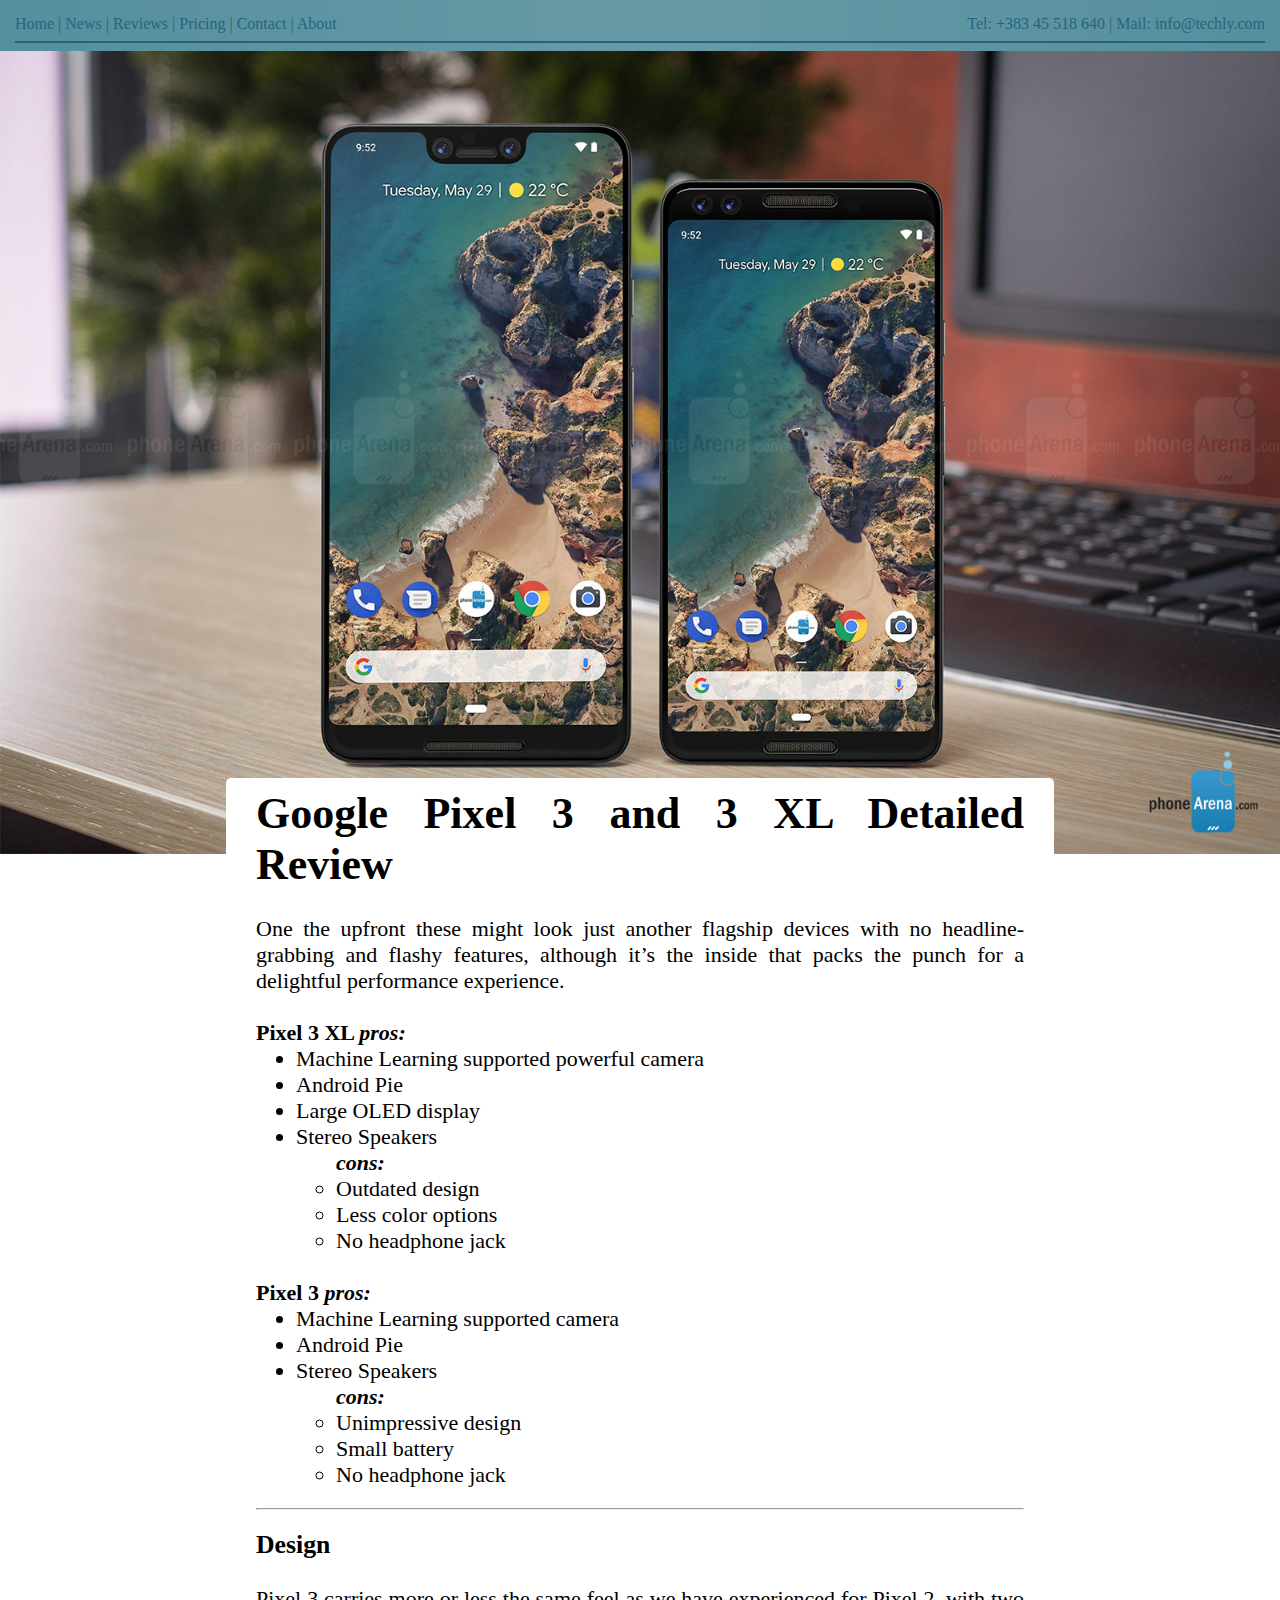
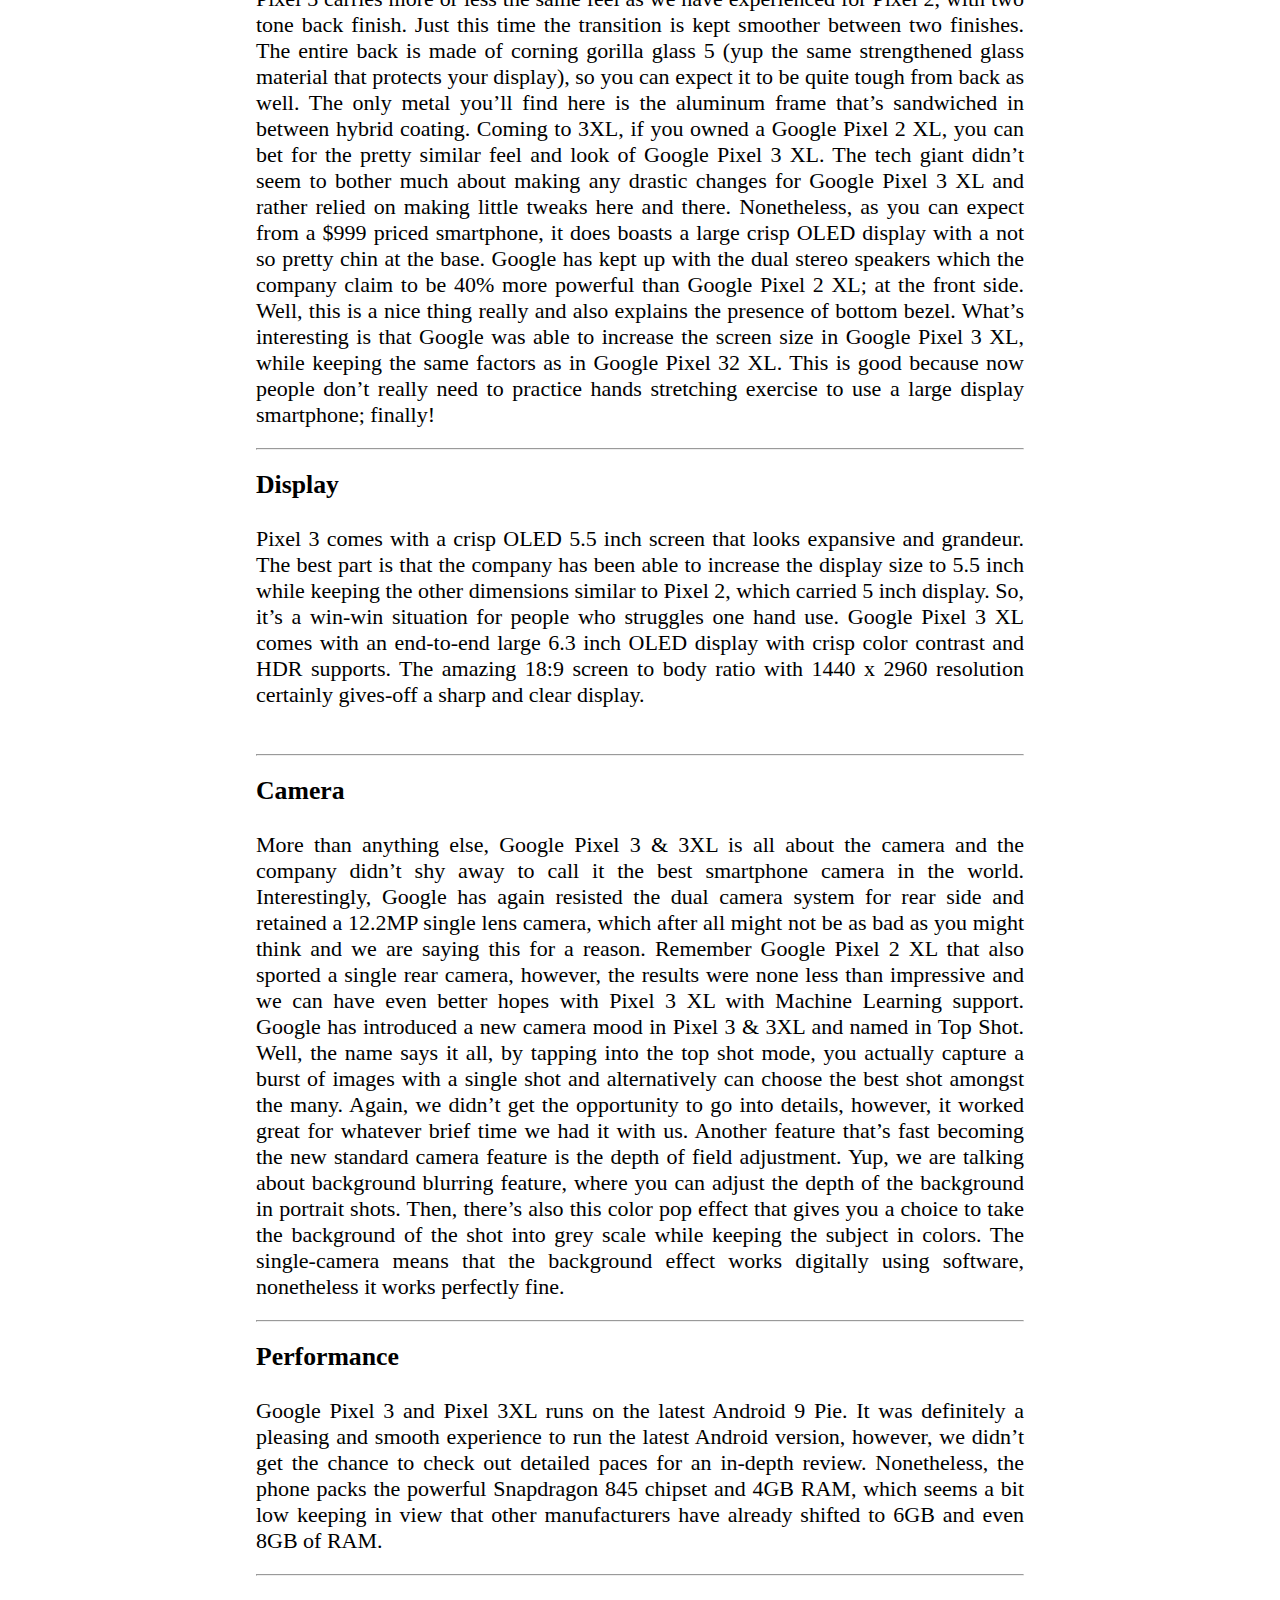
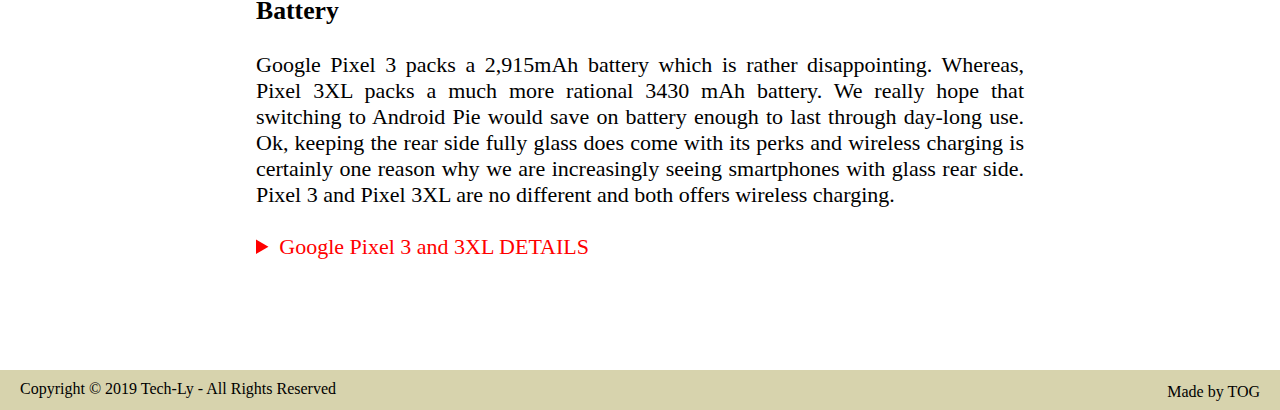
<file: reviews2.html>
<!DOCTYPE html>
<html  manifest="manifest.appcache">
    <head>
        <title id="#top">Reviews</title>
        <meta charset="UTF-8">
        <link rel="stylesheet" type="text/css" href="css/style.css">
        <link rel="stylesheet" type="text/css" href="css/style2.css">
        <meta name="viewport" content="width=device-width, initial-scale=1">
        <style type="text/css">
        	table{
        		width: 100%;
        		outline: thick ridge orange;}
        	}
        	body{
        		background-color: #e6ffee;
        	}
        	#container1{
        		position: relative;
       			bottom: 100px;
        		background-color: white;
        		padding: 10px 30px;
        		font-size: 22px;
        		text-align: justify;
        	}
        	hr{
        		margin-top: 20px;
        		margin-bottom: 20px;
        	}
        	th, td {
				padding: 5px;
				border: 1px solid #999;
			}
			th {
				text-transform: uppercase;	
				text-align: left;
			}
			td:hover {
				background-color: #c3e6e5;}

        </style>
        </head>
<body>
	 <header>
        <div class="nav1">
        <a href="index.html">Home</a> |
        <a href="news.html">News</a> |
        <a href="reviews.html">Reviews</a> |
        <a href="pricing.html">Pricing</a> |
        <a href="contact.html">Contact</a> |
        <a href="about.html">About</a>
        <p class="info">Tel: +383 45 518 640 | Mail: info@techly.com</p><hr>
        </div>
        </header>
        <div>
        	<img src="images/review8.jpg" width="100%">

        		<div id="container1">
        			<h1>Google Pixel 3 and 3 XL Detailed Review</h1><br>
        			<p>One the upfront these might look just another flagship devices with no headline-grabbing and flashy features, although it’s the inside that packs the punch for a delightful performance experience.</p><br>
        			<b>Pixel 3 XL <em>pros:</em></b>
        			<ul>
        				<li>Machine Learning supported powerful camera</li>
        				<li>Android Pie</li>
        				<li>Large OLED display</li>
        				<li>Stereo Speakers</li>
        				<ul><b><em>cons:</em></b>
        					    <li>Outdated design</li>
        					    <li>Less color options</li>
        					    <li>No headphone jack</li>
        				</ul>
        			</ul>
<br>
        			<b>Pixel 3 <em>pros:</em></b>
        			<ul>
        				<li>Machine Learning supported camera</li>
        				<li>Android Pie</li>
        				<li>Stereo Speakers</li>
        				<ul><b><em>cons:</em></b>
        					    <li>Unimpressive design</li>
        					    <li>Small battery</li>
        					    <li>No headphone jack</li>
        				</ul>
        			</ul><hr>
        			<h3>Design</h3><br>	
        			<p>Pixel 3 carries more or less the same feel as we have experienced for Pixel 2, with two tone back finish. Just this time the transition is kept smoother between two finishes. The entire back is made of corning gorilla glass 5 (yup the same strengthened glass material that protects your display), so you can expect it to be quite tough from back as well. The only metal you’ll find here is the aluminum frame that’s sandwiched in between hybrid coating.
					Coming to 3XL, if you owned a Google Pixel 2 XL, you can bet for the pretty similar feel and look of Google Pixel 3 XL. The tech giant didn’t seem to bother much about making any drastic changes for Google Pixel 3 XL and rather relied on making little tweaks here and there.
					Nonetheless, as you can expect from a $999 priced smartphone, it does boasts a large crisp OLED display with a not so pretty chin at the base.
					Google has kept up with the dual stereo speakers which the company claim to be 40% more powerful than Google Pixel 2 XL; at the front side. Well, this is a nice thing really and also explains the presence of bottom bezel.
					What’s interesting is that Google was able to increase the screen size in Google Pixel 3 XL, while keeping the same factors as in Google Pixel 32 XL. This is good because now people don’t really need to practice hands stretching exercise to use a large display smartphone; finally!</p><hr>
					<h3>Display</h3><br>
					<p>Pixel 3 comes with a crisp OLED 5.5 inch screen that looks expansive and grandeur. The best part is that the company has been able to increase the display size to 5.5 inch while keeping the other dimensions similar to Pixel 2, which carried 5 inch display. So, it’s a win-win situation for people who struggles one hand use.
					Google Pixel 3 XL comes with an end-to-end large 6.3 inch OLED display with crisp color contrast and HDR supports. The amazing 18:9 screen to body ratio with 1440 x 2960 resolution certainly gives-off a sharp and clear display.</p><Br><hr>
					<h3>Camera</h3><br>
					<p>More than anything else, Google Pixel 3 & 3XL is all about the camera and the company didn’t shy away to call it the best smartphone camera in the world. Interestingly, Google has again resisted the dual camera system for rear side and retained a 12.2MP single lens camera, which after all might not be as bad as you might think and we are saying this for a reason. Remember Google Pixel 2 XL that also sported a single rear camera, however, the results were none less than impressive and we can have even better hopes with Pixel 3 XL with Machine Learning support.
					Google has introduced a new camera mood in Pixel 3 & 3XL and named in Top Shot. Well, the name says it all, by tapping into the top shot mode, you actually capture a burst of images with a single shot and alternatively can choose the best shot amongst the many. Again, we didn’t get the opportunity to go into details, however, it worked great for whatever brief time we had it with us.
					Another feature that’s fast becoming the new standard camera feature is the depth of field adjustment. Yup, we are talking about background blurring feature, where you can adjust the depth of the background in portrait shots. Then, there’s also this color pop effect that gives you a choice to take the background of the shot into grey scale while keeping the subject in colors. The single-camera means that the background effect works digitally using software, nonetheless it works perfectly fine.</p><hr>
					<h3>Performance</h3><br>
					<p>Google Pixel 3 and Pixel 3XL runs on the latest Android 9 Pie. It was definitely a pleasing and smooth experience to run the latest Android version, however, we didn’t get the chance to check out detailed paces for an in-depth review.
					Nonetheless, the phone packs the powerful Snapdragon 845 chipset and 4GB RAM, which seems a bit low keeping in view that other manufacturers have already shifted to 6GB and even 8GB of RAM.</p><hr>
					<h3>Battery</h3><br>
					<p>Google Pixel 3 packs a 2,915mAh battery which is rather disappointing. Whereas, Pixel 3XL packs a much more rational 3430 mAh battery. We really hope that switching to Android Pie would save on battery enough to last through day-long use.
					Ok, keeping the rear side fully glass does come with its perks and wireless charging is certainly one reason why we are increasingly seeing smartphones with glass rear side. Pixel 3 and Pixel 3XL are no different and both offers wireless charging.</p><Br>
<details>
	<summary style="color: red">Google Pixel 3 and 3XL DETAILS</summary><br>
       <table cellpadding="20px">
       	<caption>Google Pixel 3 and 3XL Specifications</caption>
			<tr>
				<th></th>
				<th>Google Pixel 3</th>
				<th>Google Pixel 3XL</th>
			</tr>
			<tr>
				<td>Display</td>
				<td>5.5 inch</td>
				<td>6.3 inch</td>
			</tr>
			<tr>
				<td>Processor</td>
				<td>2.5 GHz - Octa Core</td>
				<td>4x2.5 GHz - Octa Core</td>
			</tr>
			<tr>
				<td>Front Camera</td>
				<td>8MP + 8MP</td>
				<td>8MP + 8MP</td>
			</tr>
			<tr>
				<td>Resolution</td>
				<td>1080 x 2160</td>
				<td>1440 x 2960 pixels</td>
			</tr>
			<tr>
				<td>RAM</td>
				<td>4GB</td>
				<td>4GB</td>
			</tr>
			<tr>
				<td>OS Android</td>
				<td>Android 9 Pie</td>
				<td>Android 9 Pie</td>
			</tr>
			<tr>
				<td>Storage</td>
				<td>64GB, 128GB</td>
				<td>64GB, 128GB</td>
			</tr>
			<tr>
				<td>Rear Camera</td>
				<td>12.2 MP</td>
				<td>12.2 MP</td>
			</tr>
			<tr>
				<td>Battery</td>
				<td>2915mAh</td>
				<td>2430mAh</td>
			</tr>
		</table>
	 </div>
	    </div><footer>
                <div class="footerdiv"> 
                	<p>Copyright &copy; 2019 Tech-Ly - All Rights Reserved</p>
                	<p style="float: right;">Made by TOG</p>
                </div>
            </footer>
        </details>
</body>
</html>
</file>
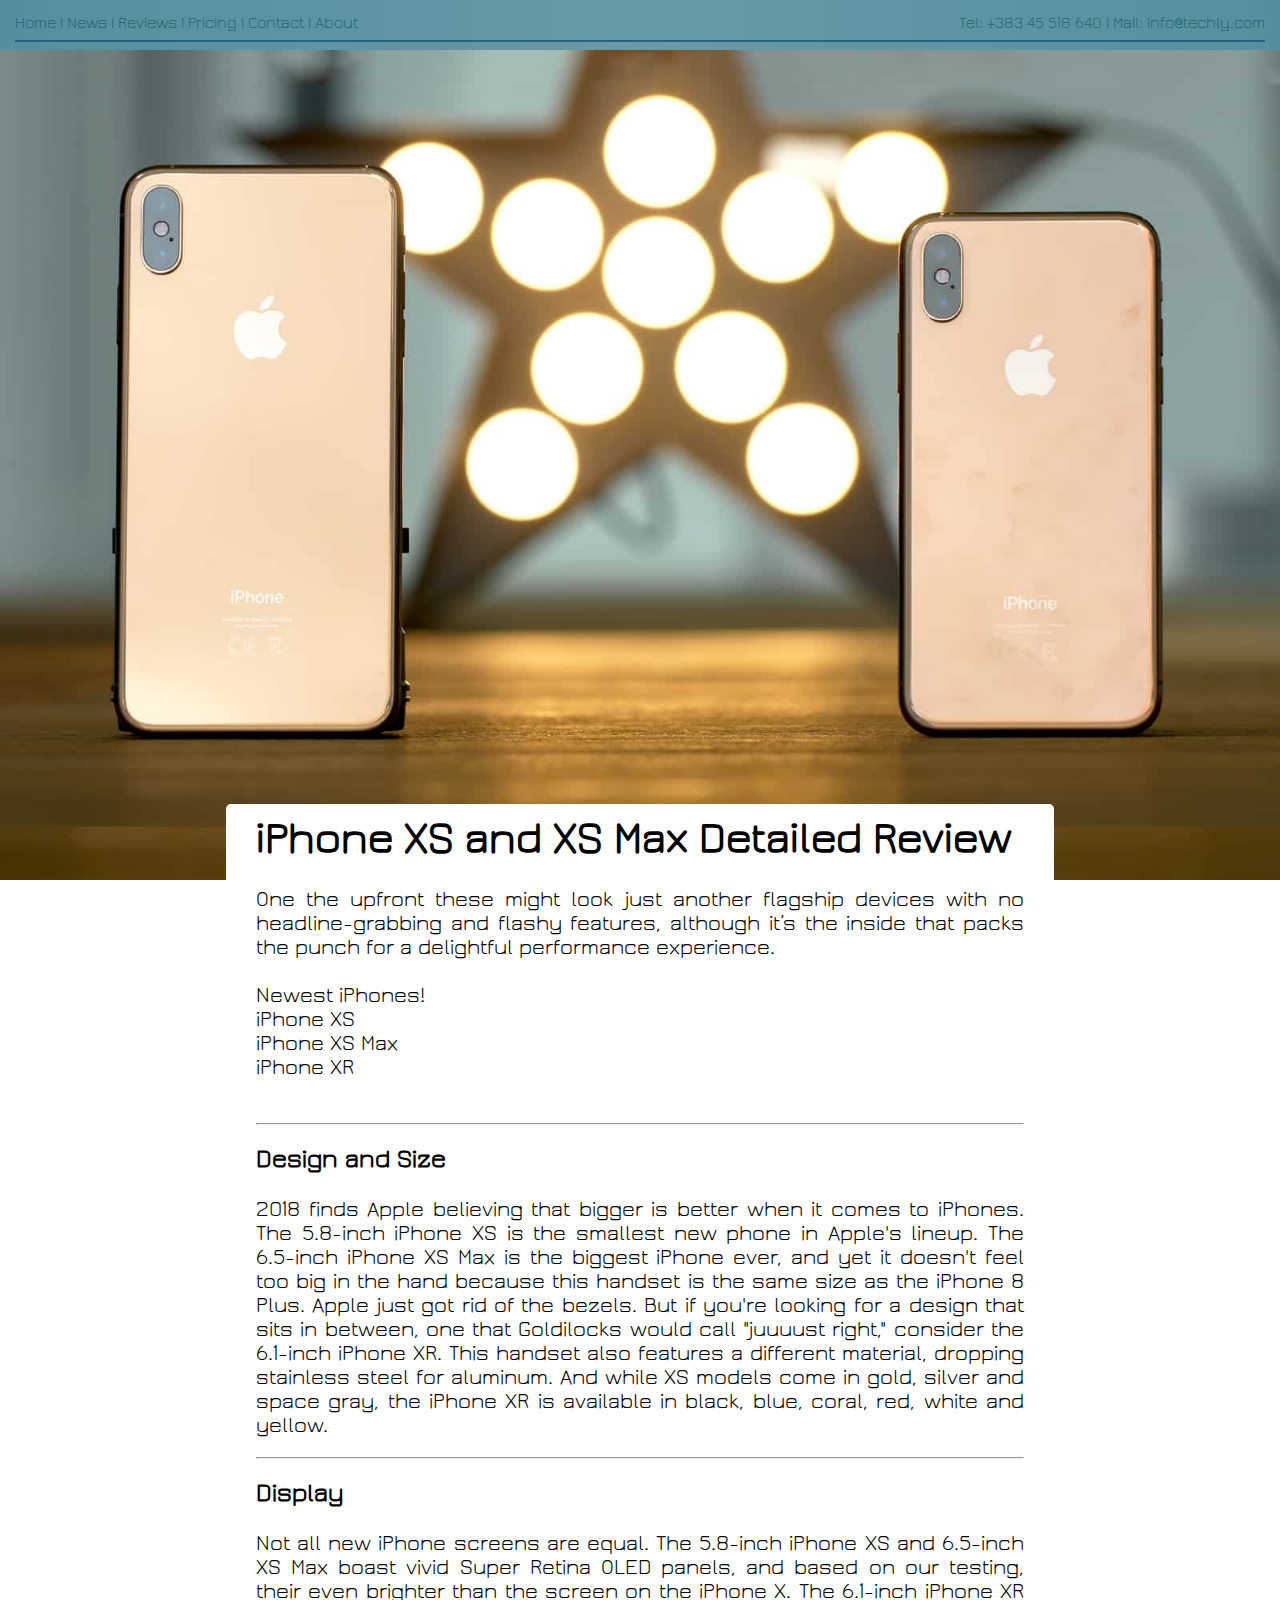
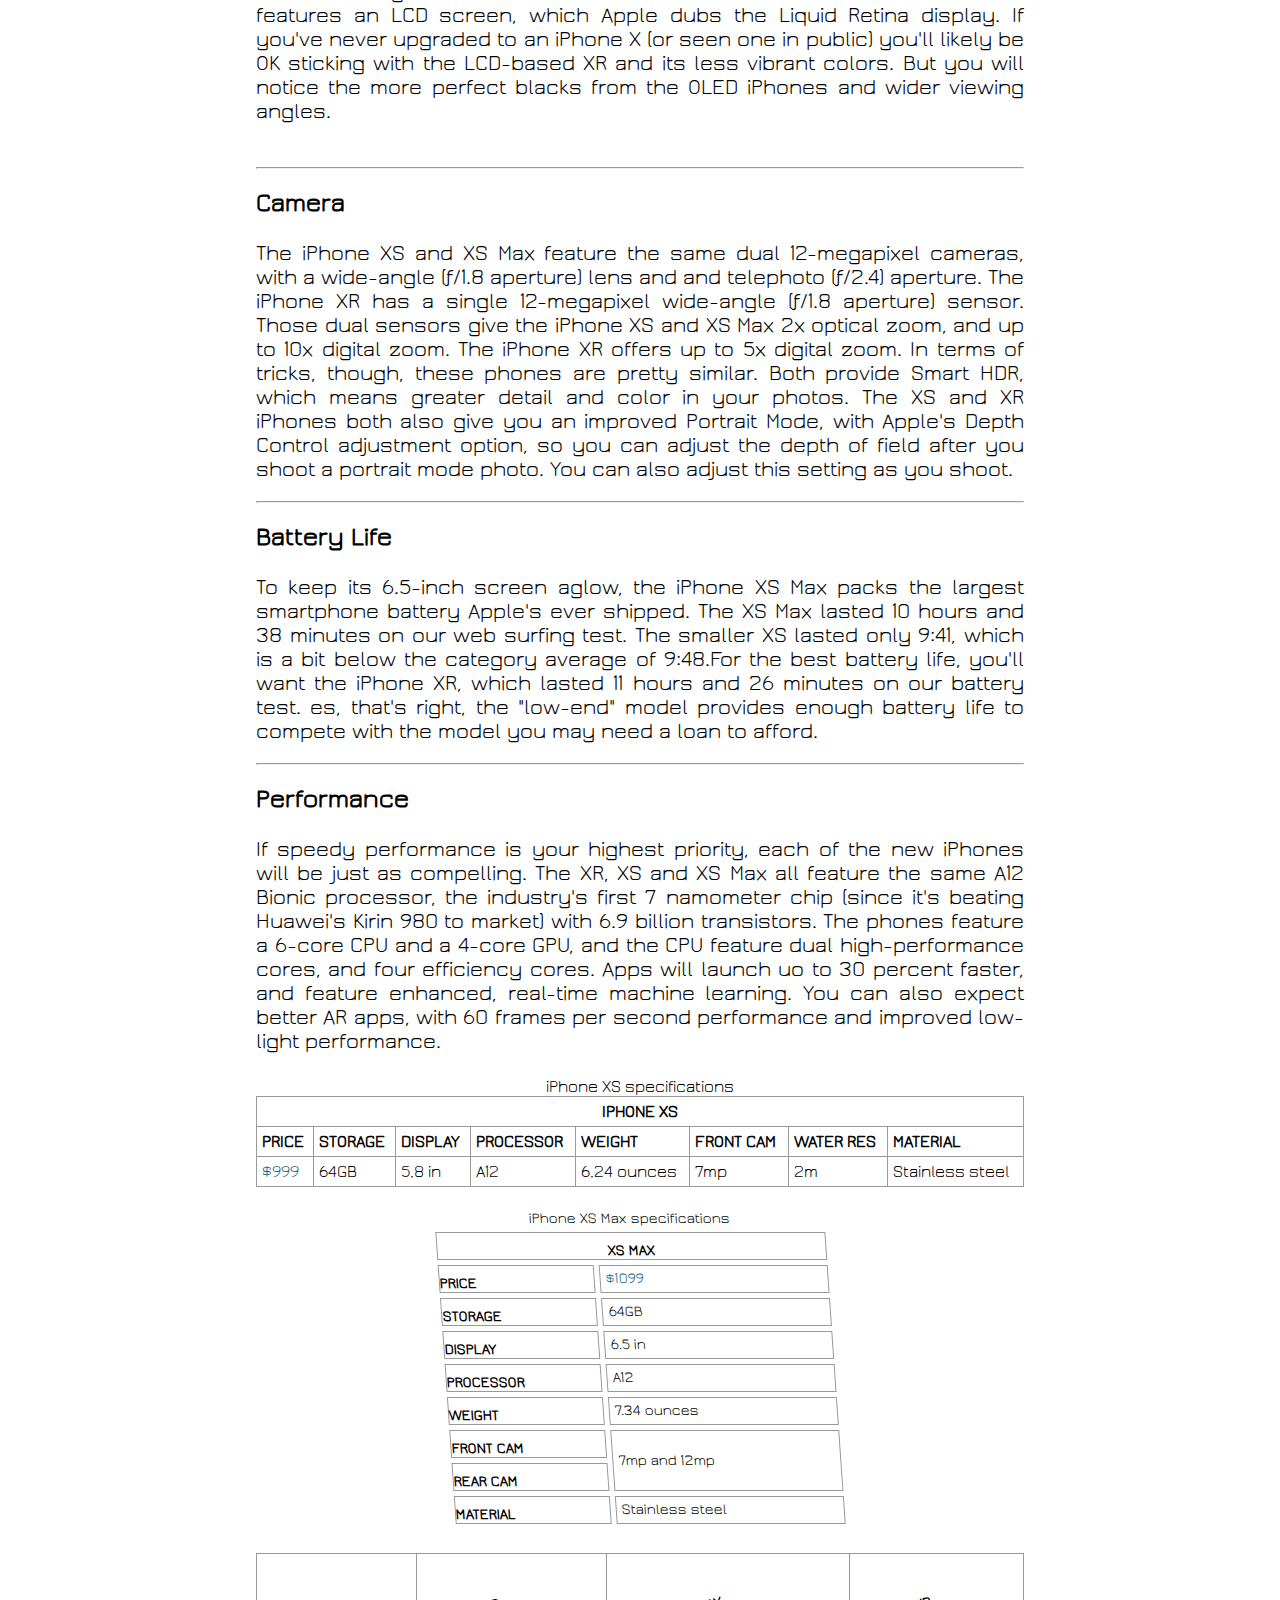
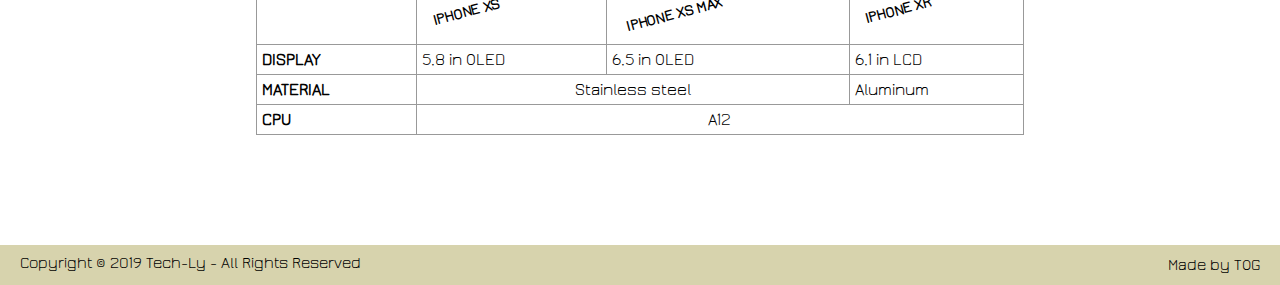
<file: reviews3.html>
<!DOCTYPE html>
<html  manifest="manifest.appcache">
    <head>
        <title id="#top">Reviews</title>
        <meta charset="UTF-8">
        <link rel="stylesheet" type="text/css" href="css/style.css">
        <link rel="stylesheet" type="text/css" href="css/style2.css">
        <meta name="viewport" content="width=device-width, initial-scale=1">
        <style type="text/css">
        	table:not(#table2){
        		width: 100%;
                font-size: 17px;
                border-collapse: collapse;
        	}
          th.rotate {
             height: 80px;
         }
            /*Aplikimi i njeres nga 2D transforms property*/
             .rotate div {
             -webkit-transform:  rotate(345deg) scale(0.9);
             -moz-transform:  rotate(345deg) scale(0.9);
             -o-transform:  rotate(345deg) scale(0.9);
             -ms-transform:  rotate(345deg) scale(0.9);
             transform:  rotate(345deg) scale(0.9);

         }
        #table2{
                width: 100%;
                font-size: 15px;
                border-spacing: 5px;
                margin: auto;
                -webkit-animation: skew 3s infinite;
                -moz-animation: skew 3s infinite;
                -o-animation: skew 3s infinite;
                -ms-animation: skew 3s infinite;
                animation: skew 3s infinite;
                -webkit-transform: skew(4deg);
                -moz-transform: skew(4deg);
                -o-transform: skew(4deg);
                -ms-transform: skew(4deg);
                transform: skew(4deg);
                -webkit-animation-direction: alternate;
                -moz-animation-direction: alternate;
                -o-animation-direction: alternate;
                -ms-animation-direction: alternate;
                animation-direction: alternate;
            }
            @-webkit-keyframes skew {
            0% {
            -webkit-transform: skewX(4deg);
            ;
            transform: skewX(4deg);
             }
            100% {
                -webkit-transform: skewX(-4deg);
                
                transform: skewX(-4deg);
         }
            }
            @-moz-keyframes skew {
            0% {
                -moz-transform: skewX(4deg);
                transform: skewX(4deg);
             }
            100% {
                -moz-transform: skewX(-4deg);
                transform: skewX(-4deg);
         }
            }
            @-o-keyframes skew {
            0% {
                -o-transform: skewX(4deg);
                transform: skewX(4deg);
             }
            100% {
                -o-transform: skewX(-4deg);
                transform: skewX(-4deg);
         }
            }
            @keyframes skew {
            0% {
                
                transform: skewX(4deg);
             }
            100% {
            
                                transform: skewX(-4deg);
         }
            }
            /*Perdorimi i border-spacing per cellspacing
            dhe i padding per cellpadding*/
            #table2 th{
                padding: 0px;
                padding-top:10px;
            }
            table:nth
        	body{
        		background-color: #e6ffee;
        	}
            /*Perdorimi i nje prej Text Effects(text-justify) dhe i Web Fonts*/
        	#container1{
        		position: relative;
       			bottom: 100px;
        		background-color: white;
        		padding: 10px 30px;
        		font-size: 22px;
        		text-align: justify;
                text-justify: auto;
        	}
            @font-face {
                 font-family: myFont;
                src: url(Jura-Regular.otf);
            }         
            *{
                font-family: myFont;
            }      
        	hr{
        		margin-top: 20px;
        		margin-bottom: 20px;
        	}
        	th, td {
				padding: 5px;
				border: 1px solid #999;
			}
			th {
				text-transform: uppercase;	
				text-align: left;
			}
			td:hover {
				background-color: #c3e6e5;}

        </style>
        </head>
<body>
	 <header>
        <div class="nav1">
        <a href="index.html">Home</a> |
        <a href="news.html">News</a> |
        <a href="reviews.html">Reviews</a> |
        <a href="pricing.html">Pricing</a> |
        <a href="contact.html">Contact</a> |
        <a href="about.html">About</a>
        <p class="info">Tel: +383 45 518 640 | Mail: info@techly.com</p><hr>
        </div>
        </header>
        <div>
        	<img src="images/iphone3.jpg" width="100%">

        		<div id="container1">
        			<h1>iPhone XS and XS Max Detailed Review</h1><br>
        			<p>One the upfront these might look just another flagship devices with no headline-grabbing and flashy features, although it’s the inside that packs the punch for a delightful performance experience.</p><br>
            		<dl>Newest iPhones!
                    <dt>iPhone XS</dt>
                     <dd>iPhone XS Max</dd>
                        <dt>iPhone XR</dt>
                        </dl>
                        <br>
        			<hr>
        			<h3>Design and Size</h3><br>	
        			<p>2018 finds Apple believing that bigger is better when it comes to iPhones. The 5.8-inch iPhone XS is the smallest new phone in Apple's lineup. The 6.5-inch iPhone XS Max is the biggest iPhone ever, and yet it doesn't feel too big in the hand because this handset is the same size as the iPhone 8 Plus. Apple just got rid of the bezels. But if you're looking for a design that sits in between, one that Goldilocks would call "juuuust right," consider the 6.1-inch iPhone XR. This handset also features a different material, dropping stainless steel for aluminum. And while XS models come in gold, silver and space gray, the iPhone XR is available in black, blue, coral, red, white and yellow.</p><hr>
					<h3>Display</h3><br>
					<p>Not all new iPhone screens are equal. The 5.8-inch iPhone XS and 6.5-inch XS Max boast vivid Super Retina OLED panels, and based on our testing, their even brighter than the screen on the iPhone X. The 6.1-inch iPhone XR features an LCD screen, which Apple dubs the Liquid Retina display.
                    If you've never upgraded to an iPhone X (or seen one in public) you'll likely be OK sticking with the LCD-based XR and its less vibrant colors. But you will notice the more perfect blacks from the OLED iPhones and wider viewing angles.</p><Br><hr>
					<h3>Camera</h3><br>
					<p>The iPhone XS and XS Max feature the same dual 12-megapixel cameras, with a wide-angle (ƒ/1.8 aperture) lens and and telephoto (ƒ/2.4) aperture. The iPhone XR has a single 12-megapixel wide-angle (ƒ/1.8 aperture) sensor. Those dual sensors give the iPhone XS and XS Max 2x optical zoom, and up to 10x digital zoom. The iPhone XR offers up to 5x digital zoom.
                    In terms of tricks, though, these phones are pretty similar. Both provide Smart HDR, which means greater detail and color in your photos. The XS and XR iPhones both also give you an improved Portrait Mode, with Apple's Depth Control adjustment option, so you can adjust the depth of field after you shoot a portrait mode photo. You can also adjust this setting as you shoot.</p><hr>
					<h3>Battery Life</h3><br>
					<p>To keep its 6.5-inch screen aglow, the iPhone XS Max packs the largest smartphone battery Apple's ever shipped. The XS Max lasted 10 hours and 38 minutes on our web surfing test. The smaller XS lasted only 9:41, which is a bit below the category average of 9:48.For the best battery life, you'll want the iPhone XR, which lasted 11 hours and 26 minutes on our battery test. es, that's right, the "low-end" model provides enough battery life to compete with the model you may need a loan to afford.</p><hr>
					<h3>Performance</h3><br>
					<p>If speedy performance is your highest priority, each of the new iPhones will be just as compelling. The XR, XS and XS Max all feature the same A12 Bionic processor, the industry's first 7 namometer chip (since it's beating Huawei's Kirin 980 to market) with 6.9 billion transistors.
                    The phones feature a 6-core CPU and a 4-core GPU, and the CPU feature dual high-performance cores, and four efficiency cores. Apps will launch uo to 30 percent faster, and feature enhanced, real-time machine learning. You can also expect better AR apps, with 60 frames per second performance and improved low-light performance.</p><Br>
       <table cellpadding="20px">
       	<caption>iPhone XS specifications</caption>
        <th colspan="8" style="text-align: center;">iPhone XS</th>
			<tr>
				<th>Price</th>
				<th>Storage</th>
				<th>Display</th>
				<th>Processor</th>
				<th>Weight</th>
				<th>Front Cam</th>
				<th>Water Res</th>
				<th>Material</th>
			</tr>
			<tr>
				<td><a href="https://www.apple.com/shop/buy-iphone/iphone-xs">$999</a></td>
				<td>64GB</td>
				<td>5.8 in</td>
				<td>A12</td>
				<td>6.24 ounces</td>
				<td>7mp</td>
				<td>2m</td>
				<td>Stainless steel</td>
			</tr>
			
		</table><br>
         <table cellpadding="20px" style="width: 400px;" id="table2">
        <caption>iPhone XS  Max     specifications</caption>
                        
              <tr>
                
                <th colspan="2" style="text-align: center;">XS MAX</th>
            </tr>
            <tr>
                <th>Price</th>
                <td><a href="https://www.apple.com/shop/buy-iphone/iphone-xs#01">$1099</a></td>
            </tr>
            <tr>
                <th>Storage</th>
                <td>64GB</td>
            </tr>
            <tr>
                <th>Display</th>
                <td>6.5 in</td>
            </tr>
            <tr>
                <th>Processor</th>
                <td>A12</td>
            </tr>
            <tr>
                <th>Weight</th>
                <td>7.34 ounces</td>
            </tr>
            <tr>
                <th>Front Cam</th>
                <td rowspan="2">7mp and 12mp</td>
            </tr>
            <tr>
                <th>Rear Cam</th>
            
            </tr>
            <tr>
                <th>Material</th>
                <td>Stainless steel</td>
            </tr>            
        </table>
<br>
        <table>
  <tr>
    <th></th>
    <th class="rotate"><div><span>iPhone XS</span></div></th>
    <th class="rotate"><div><span>iPhone XS Max</span></div></th> 
    <th class="rotate"><div><span>iPhone XR</span></div></th>
  </tr>
  <tr>
    <th>Display</th>
    <td>5.8 in OLED</td>
    <td>6.5 in OLED</td>
    <td>6.1 in LCD</td>
  </tr>
  <tr>
    <th>Material</th>
    <td colspan="2" style="text-align: center;">Stainless steel</td>
    <td>Aluminum</td>
  </tr>
  <tr>
    <th>CPU</th>
    <td colspan="3" style="text-align: center;">A12</td>
  </tr>
</table>
	 </div>
	    </div><footer>
                <div class="footerdiv"> 
                	<p>Copyright &copy; 2019 Tech-Ly - All Rights Reserved</p>
                	<p style="float: right;">Made by TOG</p>
                </div>
            </footer>
</body>
</html>
</file>
<file: css/style.css>
*{		margin:0px;
   font-family: "Times New Roman", Times, serif;
   word-wrap: break-word;
   
}

.nav1, .nav2{
	background-color: #558f9d;
	background-image: linear-gradient(to right, rgb(85,143,157),rgb(102,154,166),rgb(85,143,157));
}

.nav1, a{
	text-decoration: none;
	color: #26647d;
}

.nav1 a:hover{
    color: #d35050;
}
.info{
    float: right;	
    padding-right: 30px;
}
.nav1{
	z-index: 1;
	width: 100%;
	padding-top: 15px;
	padding-left: 15px;
	position: fixed;
	color: #26647d;
}
.nav1 hr{
	border: 0.7px solid #26647d;
	margin-top: 8px;
	margin-bottom: 8px;
	margin-right: 30px;

}

.nav2 h1{
	color: #e5e0cc;
}
.nav2{
     padding: 10px;
     position: relative;	
     top: 50px;

}
 .nav2 a:not(#product){
	text-decoration: none;
	color: #8fb5bd;
}
#product{
	color: #24627b;	
	text-decoration: none;
} 

.table{ padding-left: 15px;
		text-align: left;
		width:16.6%; 
		border-left: 2px solid #629caa;}

.table p{color: #e5e0cc;}

#description{
	color: #26647d;
}


.section1{
	background-color: #f7f1d7;
	border-top: 2px solid black;
	padding-top: 50px;
	border-bottom: 2px solid black;
	color: #333333;
    position: relative;
    width: 100%;
    top: 51px;
    padding-bottom: 30px;


}
#title{
	font-size: 60px;
	color: #333333;

}
.section11{
	width:100%;
	height:350px;
	display: flex;
	margin-top: -40px;
}
.section11a{
	margin-top: 23px;
	margin-left: 20px;
	margin-right: 125px;
	width:500px;	
	height: 300px;	
}
.section11a a{
	color: #cf6d50;
	background-color: #f1e6b8;
	padding: 10px 20px;
}
.section11a p:nth-child(2) {
	line-height: 27px;
}
.section11b{
    margin-top: 23px;
    margin-left: 200px;
	float: right;
	width:500px;
	height: 300px;
	padding-right: 20px;
	
}

.section11b img{
	border:2px solid #a7a7a7;
	padding:2px;
}
/*.section22{
	display: flex;
	padding-left: 20px;
	margin-bottom: 20px;
}
.section22a{
    margin-right: 191px;
    padding: 5px;*/
}
.section22{
	position: absolute;
}
.section22 div:first-child{
	margin-left:20px;
}
.section22a {
	display: inline-block;
	width:300px;
	margin-left:200px;
	
}

.section22a img{
	border:2px solid #a7a7a7;
	padding:2px;
	margin:1px;
}

#title1{
	text-align: center;
}
#hrcontact{
	margin: 0px 100px 0px 100px;
}

#container1{	
	text-align: left;
    border-radius: 5px;
    padding: 20px;
    width: 60%;
    margin: auto;
    margin-top: 20px;
 }

input[type=submit] {
    background-color: gray;
    color: white;
    padding: 12px 20px;
    border: 1.5px dashed purple;
    border-radius: 6px;
    cursor: pointer;
}
input[type=text], input[type=email], input[type=password], select, textarea{
    width: 100%;
    padding: 12px;
    border: 1px solid #ccc;
    border-radius: 6px;
    -moz-box-sizing:border-box;
    -webkit-box-sizing:border-box; 
    -o-box-sizing:border-box; 
    -ms-box-sizing:border-box; 
    box-sizing: border-box;
    margin-top: 6px;
    margin-bottom: 16px;
    resize: vertical;
}#container2	{	
	text-align: center;
    width: 60%;
    margin: auto;
    margin-top: 20px;
    padding: 30px;
 }
#rightdiv{
	float: right;
	margin-right: 47px;
}
#leftdiv{
	float: left;
	margin-left: 47px;
}	
.lista{
	list-style-type: square;
}

.leftp{  text-align: left;
        float: left;
        padding-left: 15px;

         }
.rightp{ text-align: right;
        float: right;
        padding-right: 15px;
        
         }
.about-wrapper{
	background-image: linear-gradient(to right, rgb(255, 255, 204), rgb(255, 181, 102));
	margin: -20px;
	padding: 20px;
}
.contact-wrapper{
	background-image: radial-gradient(closest-side at 70% 50%, rgb(191, 128, 255), rgb(161, 196, 196), rgb(239, 245, 245));
	margin: -20px;
	padding: 20px;
}

.section33{
	padding-top: 25px;
	background-color: #eae6d6;

}
.section33 h1{
	
	font-weight: lighter;

}

.section33 div:first-child{
	margin-left:20px;
}


.section33a {
	display: inline-block;
	width:300px;
	margin-left:200px;
	text-align: justify;
	
	
}
.section33a hr{
		margin-top:15px;
		margin-bottom: 15px;
}

.section33a img{
	border:1px solid black;
	padding: 5px;
	margin:1px;
	margin-right: 15px;

}

.section33a figcaption{
	font-size: 12px;
	line-height: 19px;
	color: #666666;
	font-family: "Verdana";
	margin-right: 15px;

}

.section33a a{
	color:#ce6c50;
	font-size: 12px;
	line-height: 19px;
	font-family: "Verdana";
	margin-right: 15px;
}

.section33a a:hover{
	text-decoration: none;

}

.section33b{
	width:66.6%;
	margin-left: 20px;
	display: inline-block;

}
.section33c{ 
	margin-left: 100px;
	width: 300px;
	margin-right: 15px;	
	display: inline-block;
	text-align: justify;
}

.section33c img{
	border:1px solid black;
	padding: 5px;
	margin-right: 15px;
}
.section33c figcaption{
	
	font-size: 24px;
	color: #000000;
	font-family: "Deja Vu Sans";
	line-height: 19px;
	margin-right: 15px;
	padding-top: 15px;
 
}

.section33c hr{
	padding:0px;
	width: 300px;
	margin-top: 40px;
	margin-bottom: 5px;
}

.section33b p{
	font-size: 12px;
	line-height: 19px;
	color: #666666;
	font-family: "Verdana";
	margin-right: 15px;
}
 .section33b a{
	color:#ce6c50;
	font-size: 12px;
	line-height: 19px;
	font-family: "Verdana";
	margin-right: 15px;
	
}

.section33b a:hover{
	text-decoration: none;

}
.section33c p{
	font-size: 12px;
	color: #666666;
	font-family: "Verdana";
	line-height: 19px;
	position: relative;
	bottom: 10px;
}

.section33c a{
	color:#ce6c50;
	font-size: 12px;
	font-family: "Verdana";
	text-align: left;
	float: right;
	margin-bottom: 20px;
	margin-top: 15px;
}

.section33c a:hover{
	text-decoration: none;

}
.footerdiv{
     	background-color: #d7d3ad;
      	width: 100%;
      	height: 20px;
      	padding-top: 10px;
      	padding-bottom: 10px;
         }
.footerdiv p:first-child{
		padding-left: 20px;
}
.footerdiv p:nth-child(2){
	padding-right: 20px;
	margin-top: -15px;
}

.about-boxet{
	width:100%;
	height:600px;
	float:left;
	margin-top:35px;

}

.about-box{
	width:20%;
	height:250px;
	float:left;
	margin-left:31px;
	background-color:#f9f9f9;
	margin-bottom: 31px;
    color: #666;
}

#abt1{
	margin-left:  100px;
}

.about-foto{
margin-top:19px;
width:100%;
height:100%;
}

.ab-titulli{margin-top:20px;}
.about-boxet p{margin-top:10px;
				color: orange;}

.about-boxet h4{

	text-align: center;
	font-size:17px;
	font-weight: 300;
	color: #666;
	font-weight:bold;
}

#result{
	color: #34495E;
	margin-bottom: 5px;
	margin-top: 5px;
	padding-top:2px;
	padding-bottom: 2px;
}
.about-search{
	margin-left: 30%;
	margin-bottom: 50px;
}
.about-search p {
	color: 	 #005580;
}
.about-search table{

  font-family: arial, sans-serif;
  border-collapse: collapse;
  width: 50%;
  border: 1px solid red;
  color: #330033;

}

.about-search td,th{
  border: 1px solid #dddddd;
  text-align: left;
  padding: 8px;
}

.about-search tr:nth-child(even) {
  background-color: #dddddd;
}

.about-search tr:nth-child(odd) {
  background-color: #ffffff;
}

.about-search input[type="text"]{
	
	width: 50%;
	 padding: 5px;
    border: 1px solid #ccc;
    border-radius: 6px;
    -moz-box-sizing:border-box;
    -webkit-box-sizing:border-box; 
    -o-box-sizing:border-box; 
    -ms-box-sizing:border-box;
    box-sizing: border-box;
    margin-top: 6px;
    margin-bottom: 16px;
    resize: vertical;

}

.gazete {
  -webkit-column-count: 3; 
  -moz-column-count: 3; 
  -o-column-count: 3;
  -ms-column-count: 3;
  column-count: 3;
  -webkit-column-gap: 40px; 
  -moz-column-gap: 40px; 
  -o-column-gap: 40px;
  -ms-column-gap: 40px;
  column-gap: 40px;
}
</file>
<file: css/style2.css>
body{   margin: 0px;
        background-attachment: fixed;
        -webkit-background-size: cover;
        -moz-background-size: cover;
        -o-background-size: cover;
        -ms-background-size: cover;
        background-size: cover;
}
.banner{		
		width: 720px;
        padding: 20px;
        text-align: justify;
        background-color: white;
        -webkit-opacity: 0.6;
        -moz-opacity: 0.6;
        -o-opacity: 0.6;
        -ms-opacity: 0.6;
        opacity: 0.6;
        font-weight: bolder;
        margin: auto;
        position: absolute;	
        top: 230px; 
        left: 294px;
    }
.banner ol{
	line-height: 30px;
}
.banner h1{
		text-align: center;
		font-style: italic;

}
 .newsbelow{ 
 		width:60%;
        margin:auto;
        background-color: white;
        padding: 10px 30px;
        text-align: center;
}
.newsbelow img{
	width: 800px;
	height: 500px;
}
.newsbelow p{
	font-size: 20px;
}
#date{
	margin-top: 20px;
	margin-bottom: 20px;
}
.newsbelow hr{
	margin-top: 60px;	
	margin-bottom: 60px;
}
.middle img { 
	    position: fixed;
	   bottom: 2px;
	   right: 2px;
	    float: right;
}
#continuebutton{
	border: none;
	font-size: 15px;
	color: white;
	background-color: black;
	padding: 5px 15px;
	border-radius: 5px;
	cursor: pointer;
}

.column {
        width: 90%;
        margin: auto;   
        margin-top: 50px;
        background-color: #fff5cc;  
}
.content {
       padding: 25px;
       text-align: justify;

}
.text{
		float: right;
        width: 45%;
        height: 200px;
  }
</file>
<file: css/pricingstyle.css>
body , html{
	height: 100%;
	margin: 0;
	padding: 0;
}

.background-image{
	background-image: url("../images/pricing-background.jpg");
	height: 100%;
	background-position: center;
	-webkit-background-size: cover;
    -moz-background-size: cover;
    -o-background-size: cover;
    -ms-background-size: cover;
    background-size: cover;
	background-size: cover;
	position: relative;
	color: #fff;
	font-family: helvetica;


}

.middle {
	position: absolute;
	top: 40%;
	bottom: 60%;
	transform: translate(80% , 50%);
	text-align: center;
}

h1{
	font-size: 40px;
	letter-spacing: 20px;
	font-weight: 100;
}

#countdown{
	font-weight: lighter;
	word-spacing: 20px;
	color: rgba();

}

hr{
	margin: auto;
	width: 80%;
	border: 1.5 solid #fff;

}
</file>
